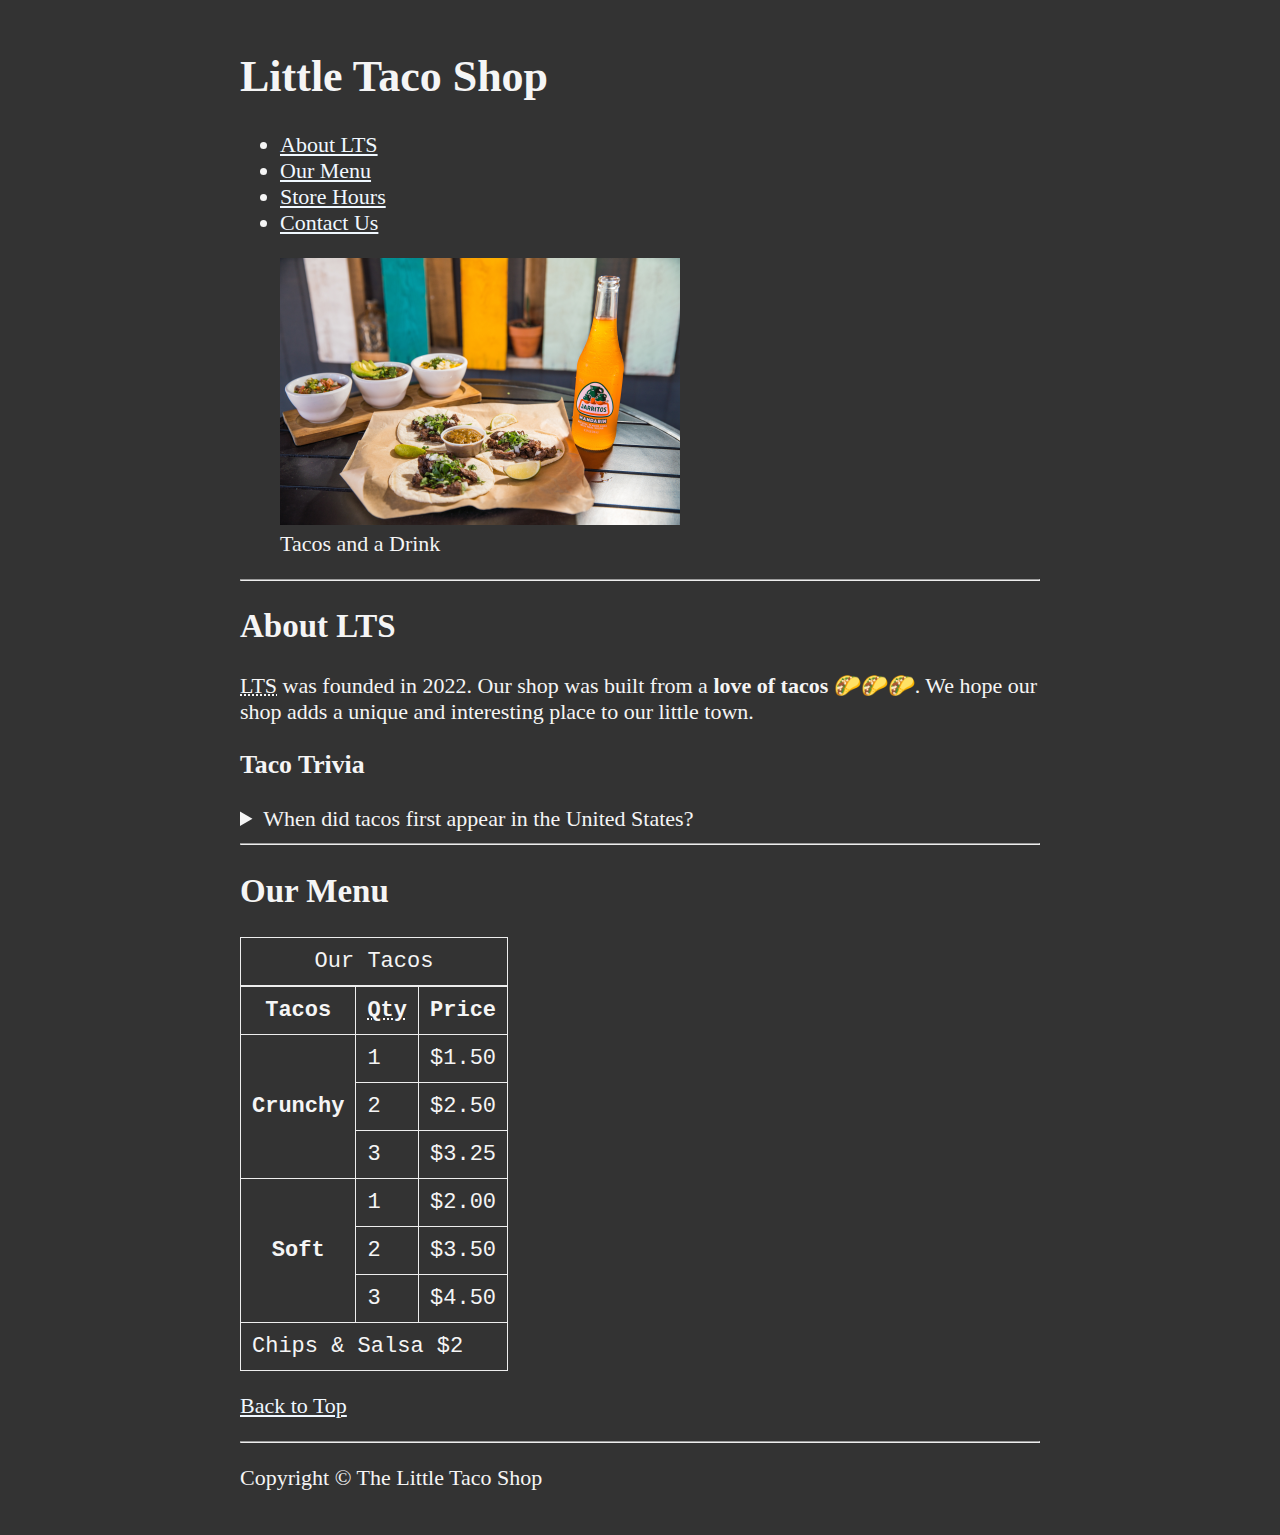
<file: FreeCodeCamp/HLTMLLittleTacoShop/index.html>
<!DOCTYPE html>
<html lang="en">

<head>
    <meta charset="UTF-8">
    <meta name="viewport" content="width=device-width, initial-scale=1.0">
    <meta name="author" content="Livan Torrees">
    <meta name="description" content="A Taco Shop Sample Project">
    <title>The Little Taco Shop</title>
    <link rel="icon" href="favicon.ico" type="image/x-icon">
    <link rel="stylesheet" href="css/style.css" type="text/css">
</head>

<body>
    <header>
        <h1>Little Taco Shop</h1>

        <nav>
            <ul>
                <li>
                    <a href="#about">About <abbr title="Little Taco Shop">LTS</abbr></a>
                </li>
                <li>
                    <a href="#menu">Our Menu</a>
                </li>
                <li>
                    <a href="hours.html">Store Hours</a>
                </li>
                <li>
                    <a href="contact.html">Contact Us</a>
                </li>
            </ul>
        </nav>

        <figure>
            <img src="img/tacos_and_drink_400x267.png" alt="Tacos and a Drink" title="We love tacos!" width="400" height="267">
            <figcaption>Tacos and a Drink</figcaption>
        </figure>
    </header>

    <hr>

    <main>
        <article id="about">
            <section>
                <h2>About LTS</h2>
                <p>
                    <abbr title="Little Taco Shop">LTS</abbr> was founded in <time datetime="2022">2022</time>. Our shop was built from a <strong>love of tacos</strong> 🌮🌮🌮. We hope our shop adds a unique and interesting place to our little town.
                </p>

                <h3>Taco Trivia</h3>
                
                <aside>
                    <details>
                        <summary>When did tacos first appear in the United States?</summary>
                        <p>
                            Jeffrey M. Pilcher, taco historian and professor of history at the Univeristy of Minnesota,
                            says the earliest mention of tacos in the United States are in a newspaper from <time datetime="1905">1905</time>.
                            (Source: <cite><a href="https://www.smithsonianmag.com/arts-culture/where-did-the-taco-come-from-81228162" target="_blank" rel="noopener">Smithsonian Magazine</a></cite>)
                        </p>
                    </details>
                </aside>
            </section>
        </article>

        <hr>

        <article id="menu">
            <section>
                <h2>Our Menu</h2>
                <table>
                    <caption>Our Tacos</caption>
                    <thead>
                        <tr>
                            <th>Tacos</th>
                            <th scope="col"><abbr title="Quantity">Qty</abbr></th>
                            <th scope="col">Price</th>
                        </tr>
                    </thead>
                    <tbody>
                        <tr>
                            <th scope="row" rowspan="3">Crunchy</th>
                            <td>1</td>
                            <td>$1.50</td>
                        </tr>
                        <tr>
                            <td>2</td>
                            <td>$2.50</td>
                        </tr>
                        <tr>
                            <td>3</td>
                            <td>$3.25</td>
                        </tr>
                        <tr>
                            <th scope="row" rowspan="3">Soft</th>
                            <td>1</td>
                            <td>$2.00</td>
                        </tr>
                        <tr>
                            <td>2</td>
                            <td>$3.50</td>
                        </tr>
                        <tr>
                            <td>3</td>
                            <td>$4.50</td>
                        </tr>
                    </tbody>
                    <tfoot>
                        <tr>
                            <td colspan="3">Chips & Salsa $2</td>
                        </tr>
                    </tfoot>
                </table>
            </section>
            <p>
                <a href="#">Back to Top</a>
            </p>
        </article>

        <hr>

        <footer>
            <p>Copyright &copy; The Little Taco Shop</p>
        </footer>
    </main>
</body>

</html>
</file>
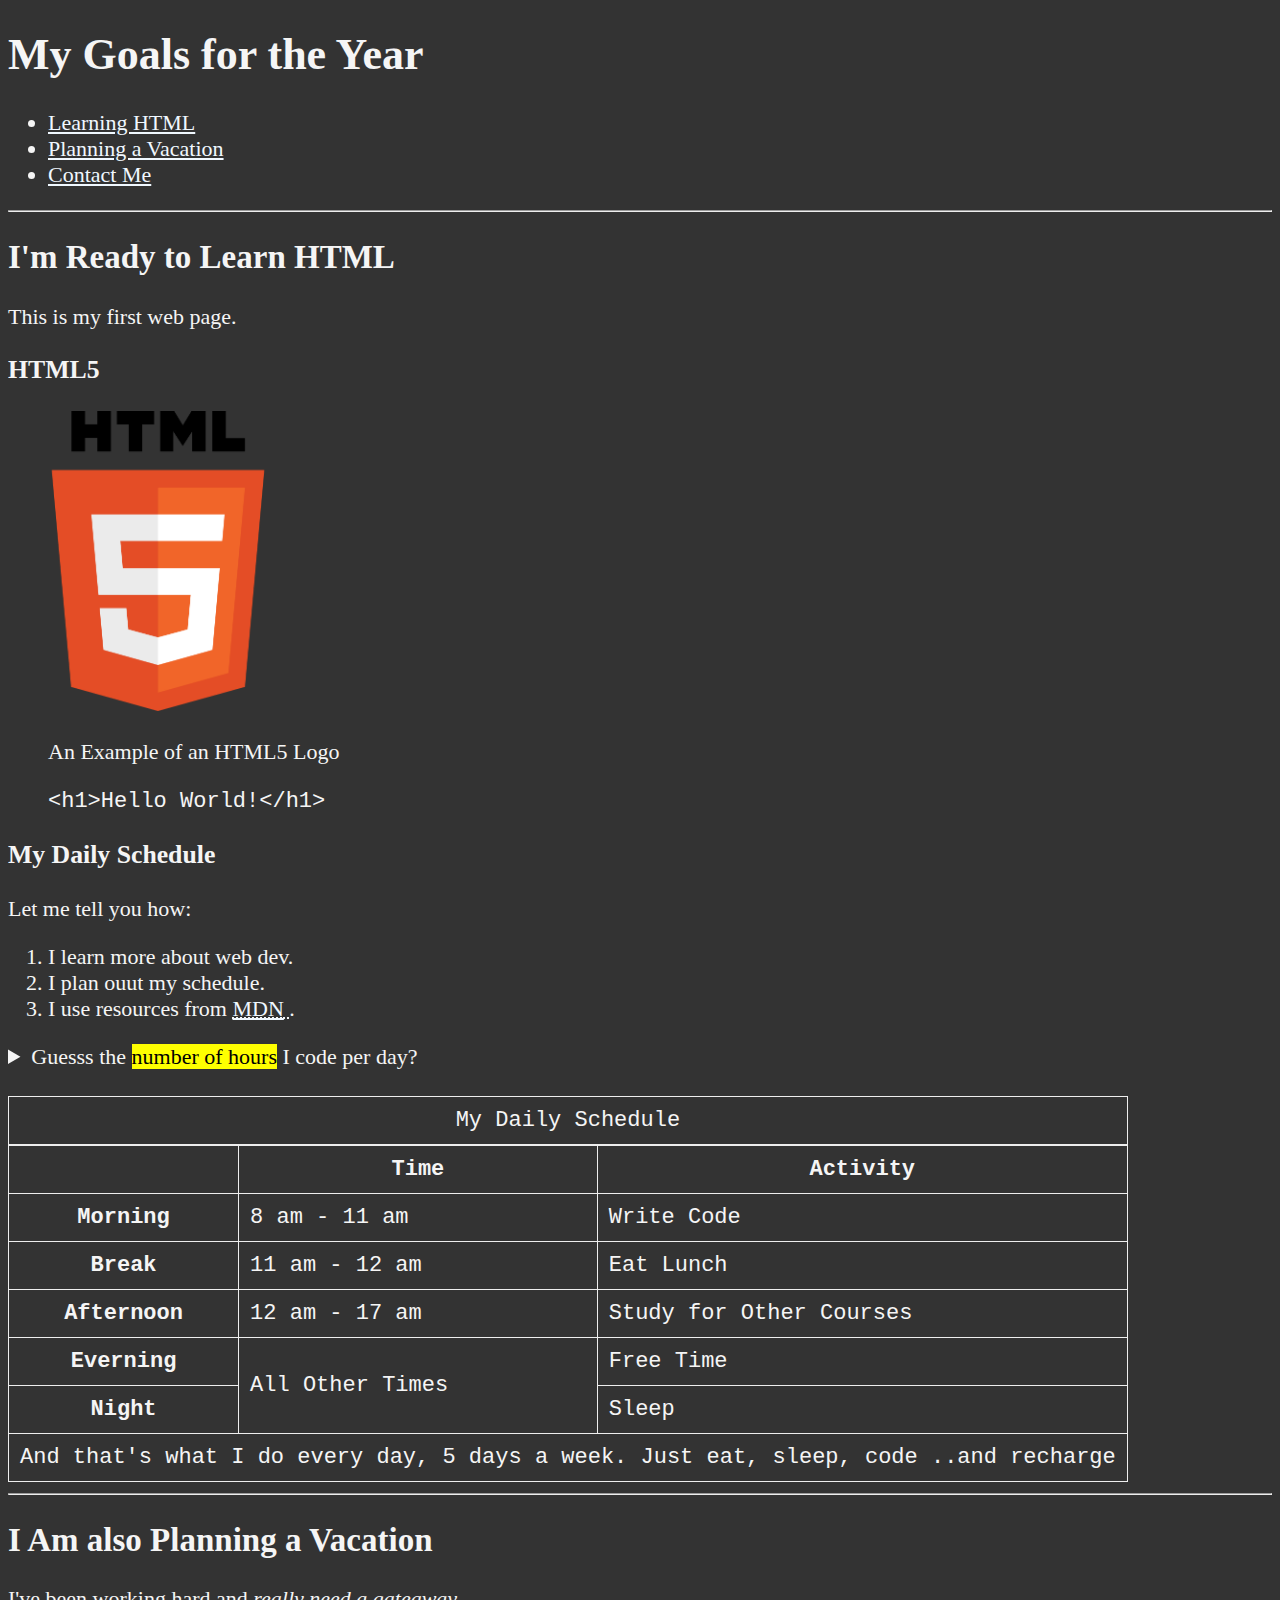
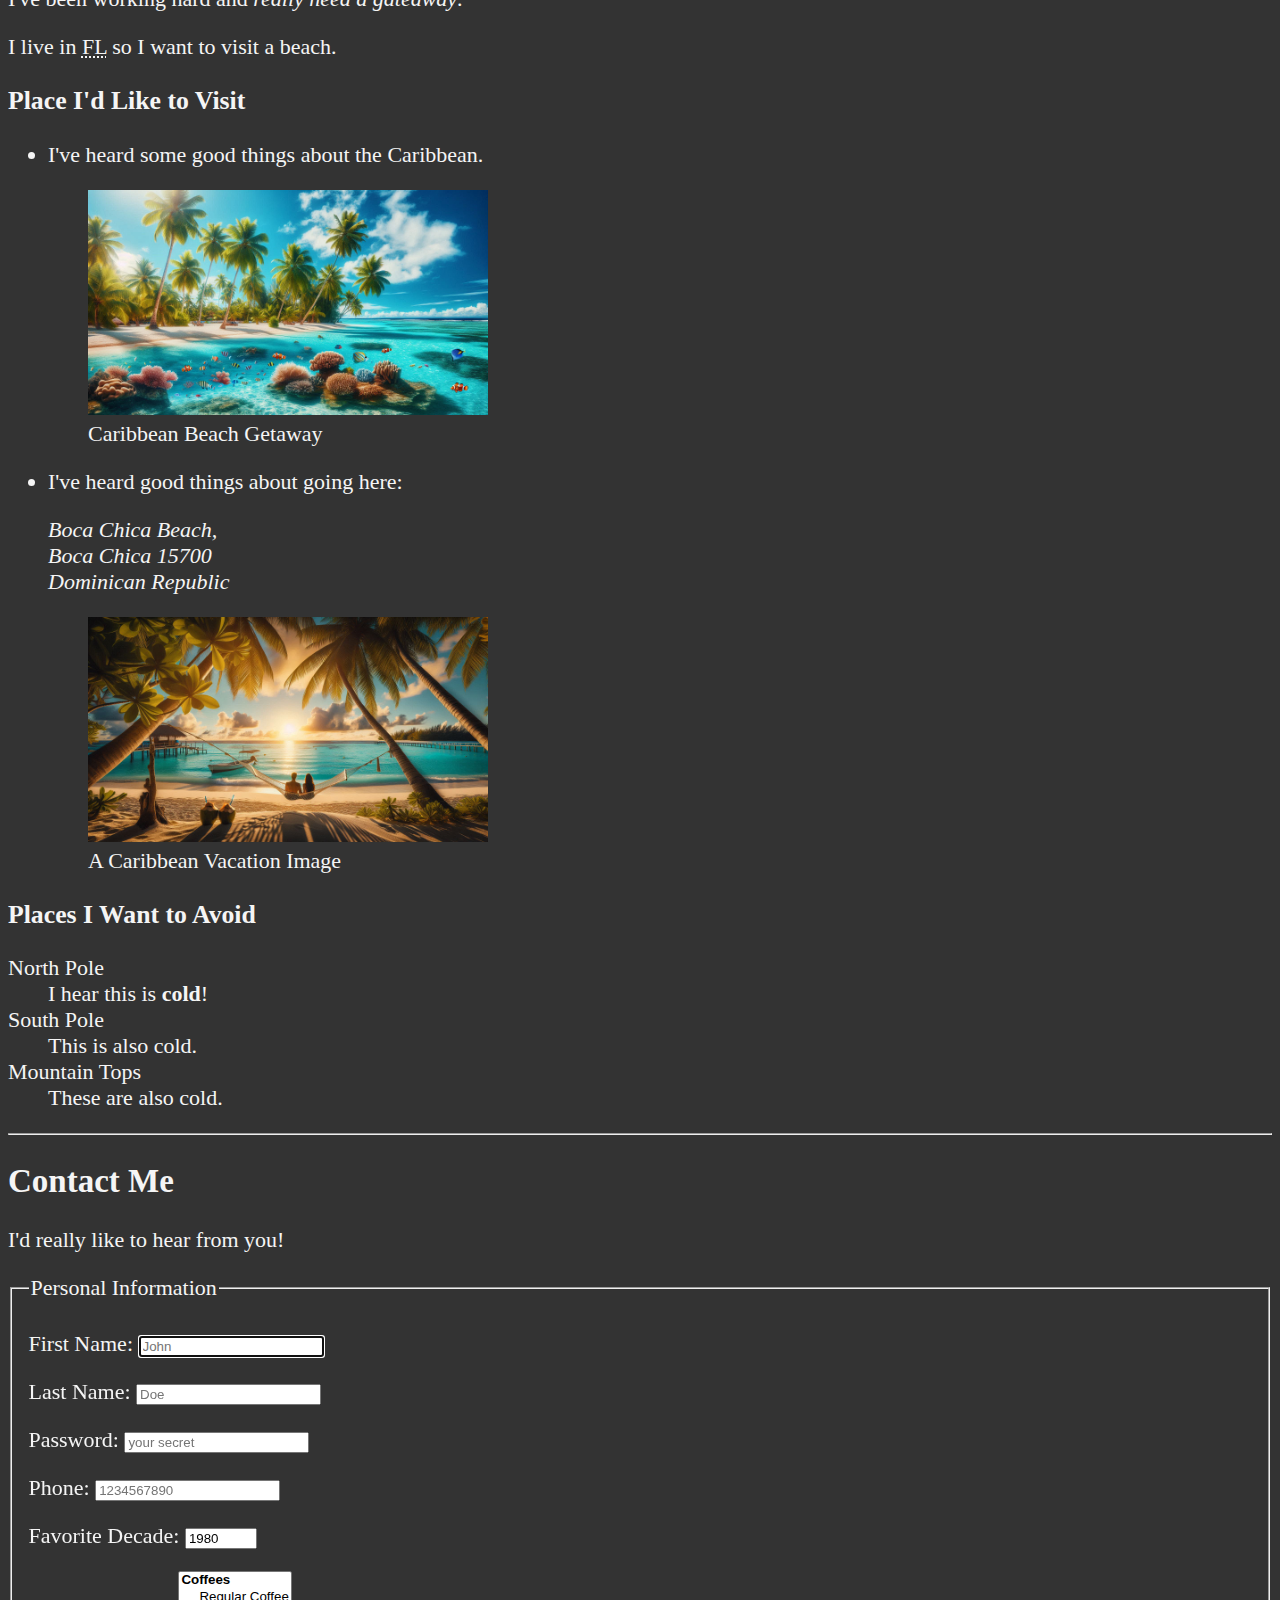
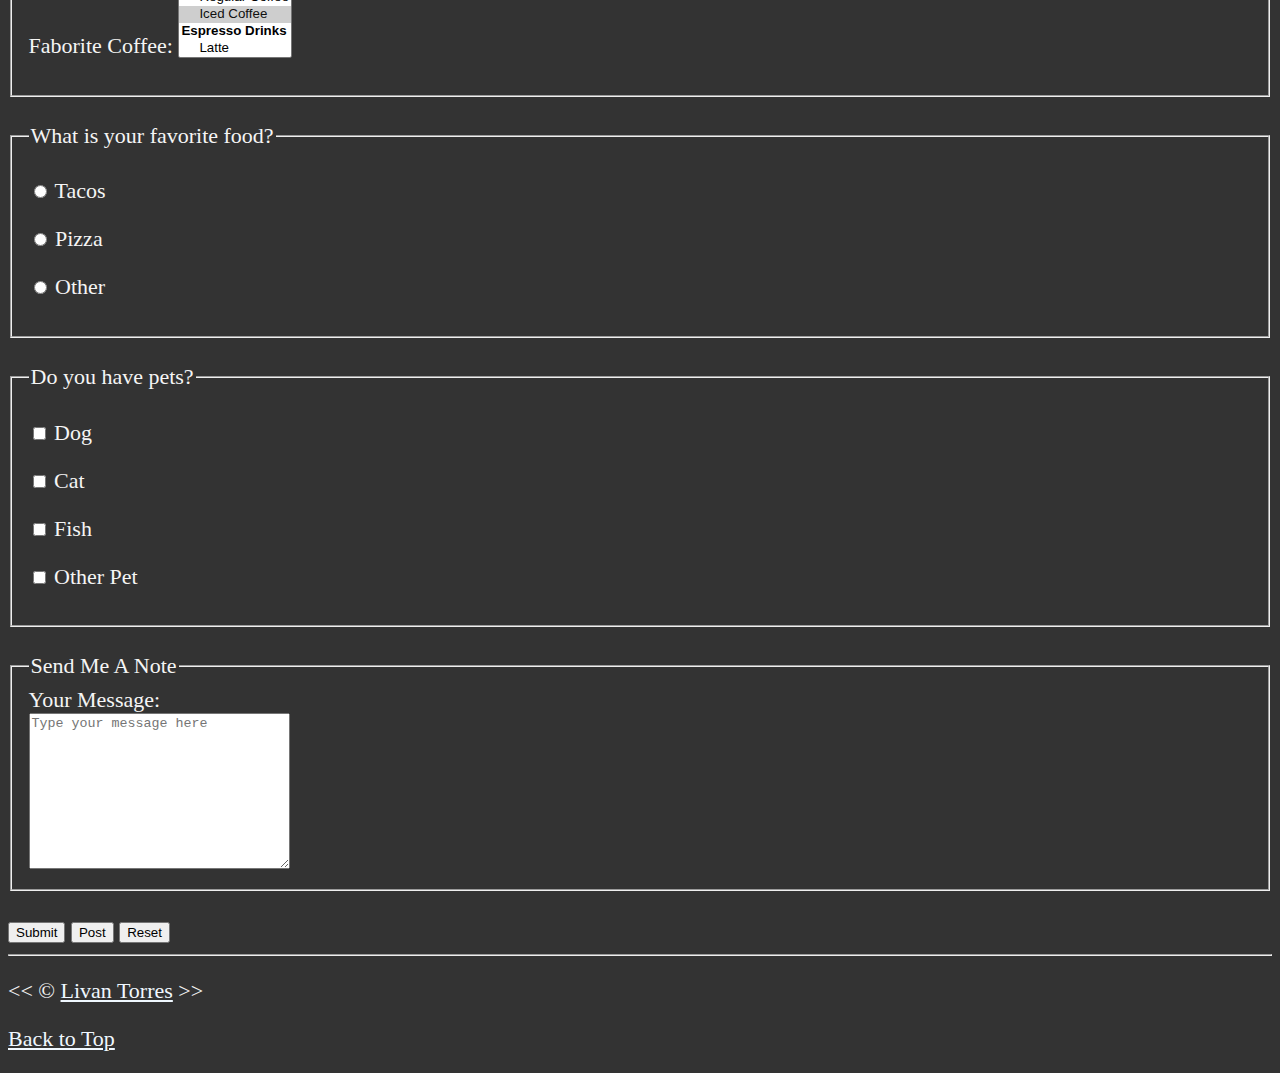
<file: FreeCodeCamp/HTML/index.html>
<!DOCTYPE html>
<html lang="en">

<head>
    <meta charset="utf-8">
    <meta name="author" content="Livan Torres">
    <meta name="description" content="This page contains all the things I am learning how to crate as I learn HTML.">
    <title>My First HTML Oriented Page</title>
    <link rel="icon" href="html5.png" type="image/x-icon">
    <link rel="stylesheet" href="main.css" type="text/css">
    <meta name="viewport" content="width=device-width, initial-scale=1.0">
</head>

<body>
    <header>
        <h1>My Goals for the Year</h1>

        <nav aria-label="primary-navigation">
            <ul>
                <li>
                    <a href="#html">Learning HTML</a>
                </li>
                <li>
                    <a href="#vacation">Planning a Vacation</a>
                </li>
                <li>
                    <a href="#contact">Contact Me</a>
                </li>
            </ul>
        </nav>
    </header>

    <hr>

    <main>
        <article id="html">
            <h2>I'm Ready to Learn HTML</h2>
            <p>This is my first web page.</p>
            <section>
                <h3>HTML5</h3>
                <img src="img/html_logo.png" alt="HTML 5 Logo" title="I am learning HTML5" width="300" height="300">
                <figure>
                    <figcaption>
                        An Example of an HTML5 Logo
                    </figcaption>
                    <p>
                        <code>&lt;h1&gt;Hello World!&lt;/h1&gt;</code>
                    </p>
                </figure>
            </section>

            <section>
                <h3>My Daily Schedule</h3>
                <p>Let me tell you how:</p>
                <ol>
                    <li>I learn more about web dev.</li>
                    <li>I plan ouut my schedule.</li>
                    <li>I use resources from <abbr title="Mozilla Developer Network">
                            <a href="https://developer.mozilla.org/">MDN</a>
                        </abbr>.</li>
                </ol>
                <aside>
                    <details>
                        <summary>Guesss the <mark>number of hours</mark> I code per day?</summary>
                        <p>I start at <time datetime="08:00"></time>8 am and I write code for <time datetime="PT3H">3
                                hours</time> every morning.</p>
                    </details>
                </aside>
                <br>
                <table>
                    <caption>My Daily Schedule</caption>
                    <thead>
                        <tr>
                            <th>&nbsp;</th>
                            <th scope="col">Time</th>
                            <th scope="col">Activity</th>
                        </tr>
                    </thead>
                    <tbody>
                        <tr>
                            <th scope="row">Morning</th>
                            <td>
                                <time datetime="08:00">8 am</time> - <time datetime="11:00">11 am</time>
                            </td>
                            <td>
                                Write Code
                            </td>
                        </tr>
                        <tr>
                            <th scope="row">Break</th>
                            <td>
                                <time datetime="11:00">11 am</time> - <time datetime="12:00">12 am</time>
                            </td>
                            <td>
                                Eat Lunch
                            </td>
                        </tr>
                        <tr>
                            <th scope="row">Afternoon</th>
                            <td>
                                <time datetime="12:00">12 am</time> - <time datetime="17:00">17 am</time>
                            </td>
                            <td>
                                Study for Other Courses
                            </td>
                        </tr>
                        <tr>
                            <th scope="row">Everning</th>
                            <td rowspan="2">All Other Times</td>
                            <td>Free Time</td>
                        </tr>
                        <tr>
                            <th scope="row">Night</th>
                            <td>Sleep</td>
                        </tr>
                    </tbody>
                    <tfoot>
                        <tr>
                            <td colspan="3">And that's what I do every day, 5 days a week. Just eat, sleep, code ..and
                                recharge</td>
                        </tr>
                    </tfoot>
                </table>
            </section>
        </article>

        <hr>

        <article id="vacation">
            <h2>I Am also Planning a Vacation</h2>
            <p>I've been working hard and <em>really need a gateaway</em>.</p>
            <p>I live in <abbr title="Florida">FL</abbr> so I want to visit a beach.</p>

            <section>
                <h3>Place I'd Like to Visit</h3>
                <ul>
                    <li>
                        <p>I've heard some good things about the Caribbean.</p>
                        <figure>
                            <img src="img/caribbean.jpeg" alt="Carribean Beach"
                                title="I want to visit a Caribbean beach." width="400" height="225" loading="lazy">
                            <figcaption>
                                Caribbean Beach Getaway
                            </figcaption>
                        </figure>
                    </li>
                    <li>
                        <p>I've heard good things about going here:</p>
                        <address>
                            Boca Chica Beach,<br>
                            Boca Chica 15700<br>
                            Dominican Republic<br>
                        </address>
                        <figure>
                            <img src="img/vacation.jpeg" alt="Boca China Vacation"
                                title="Everyone in Dominican Republic has been to Boca Chica!" width="400" height="225"
                                loading="lazy">
                            <figcaption>
                                A Caribbean Vacation Image
                            </figcaption>
                        </figure>
                    </li>
                </ul>
            </section>
            <!-- TODO: Add more places -->
            <section>
                <h3>Places I Want to Avoid</h3>
                <dL>
                    <dt>North Pole</dt>
                    <dd>I hear this is <strong>cold</strong>!</dd>

                    <dt>South Pole</dt>
                    <dd>This is also cold.</dd>

                    <dt>Mountain Tops</dt>
                    <dd>These are also cold.</dd>
                </dL>
            </section>
        </article>

        <hr>

        <article id="contact">
            <h2>Contact Me</h2>
            <p>I'd really like to hear from you!</p>
            <form action="https://httpbin.org/get" method="get">
                <fieldset>
                    <legend>Personal Information</legend>
                    <p>
                        <label for="firstName">First Name:</label>
                        <input type="text" name="firstName" id="firstName" placeholder="John" autocomplete="on" required
                            autofocus>
                    </p>
                    <p>
                        <label for="lastName">Last Name:</label>
                        <input type="text" name="lastName" id="lastName" placeholder="Doe" autocomplete="on" required>
                    </p>
                    <p>
                        <label for="password">Password:</label>
                        <input type="password" name="password" id="password" placeholder="your secret" autocomplete="on"
                            required>
                    </p>
                    <p>
                        <label for="phone">Phone:</label>
                        <input type="tel" name="phone" id="phone" placeholder="1234567890"
                            pattern="[0-9]{3}[0-9]{3}[0-9]{4}" autocomplete="on" required>
                    </p>
                    <p>
                        <label for="decade">Favorite Decade:</label>
                        <input type="number" name="decade" id="decade" min="1950" max="2020" step="10" value="1980"
                            autocomplete="on">
                    </p>
                    <p>
                        <label for="coffee">Faborite Coffee:</label>
                        <select name="coffee" id="coffee" multiple size="5">
                            <optgroup label="Coffees">
                                <option value="regular coffee">Regular Coffee</option>
                                <option value="iced coffee" selected>Iced Coffee</option>
                            </optgroup>
                            <optgroup label="Espresso Drinks">
                                <option value="latte">Latte</option>
                                <option value="cappuccino">Cappuccino</option>
                                <option value="cortado">Cortado</option>
                                <option value="americano">Americano</option>
                            </optgroup>
                            <option value="other">Other</option>
                        </select>
                    </p>
                    <!-- <p>
                    <label for="coffee">Favorite Coffee:</label>
                    <input type="text" name="coffee" id="coffee" list="coffee-list">
                    <datalist id="coffee-list">
                        <option value="coffee">
                        <option value="latte">
                        <option value="espresso">
                        <option value="cortado">
                        <option value="americano">
                        <option value="other">
                    </datalist>
                </p> -->
                </fieldset>
                <br>
                <fieldset>
                    <legend>What is your favorite food?</legend>
                    <p>
                        <input type="radio" name="food" id="tacos" value="tacos">
                        <label for="tacos">Tacos</label>
                    </p>
                    <p>
                        <input type="radio" name="food" id="pizza" value="pizza">
                        <label for="pizza">Pizza</label>
                    </p>
                    <p>
                        <input type="radio" name="food" id="other" value="other">
                        <label for="other">Other</label>
                    </p>
                </fieldset>
                <br>
                <fieldset>
                    <legend>Do you have pets?</legend>
                    <p>
                        <input type="checkbox" name="pets" id="dog" value="dog">
                        <label for="dog">Dog</label>
                    </p>
                    <p>
                        <input type="checkbox" name="pets" id="cat" value="cat">
                        <label for="cat">Cat</label>
                    </p>
                    <p>
                        <input type="checkbox" name="pets" id="fish" value="fish">
                        <label for="fish">Fish</label>
                    </p>
                    <p>
                        <input type="checkbox" name="pets" id="otherPet" value="otherPet">
                        <label for="otherPet">Other Pet</label>
                    </p>
                </fieldset>
                <br>
                <fieldset>
                    <legend>Send Me A Note</legend>
                    <label for="message">Your Message:</label>
                    <br>
                    <textarea name="message" id="message" cols="30" rows="10"
                        placeholder="Type your message here"></textarea>
                </fieldset>
                <br>
                <button type="submit">Submit</button>
                <button type="submit" formaction="https://httpbin.org/post" formmethod="post">Post</button>
                <button type="reset">Reset</button>
            </form>
        </article>
    </main>

    <hr>

    <footer>
        <p>
            &lt;&lt; &copy; <a href="about.html">Livan Torres</a> &gt;&gt;</p>
        <p>
            <a href="#">Back to Top</a>
        </p>
    </footer>
</body>

</html>
</file>
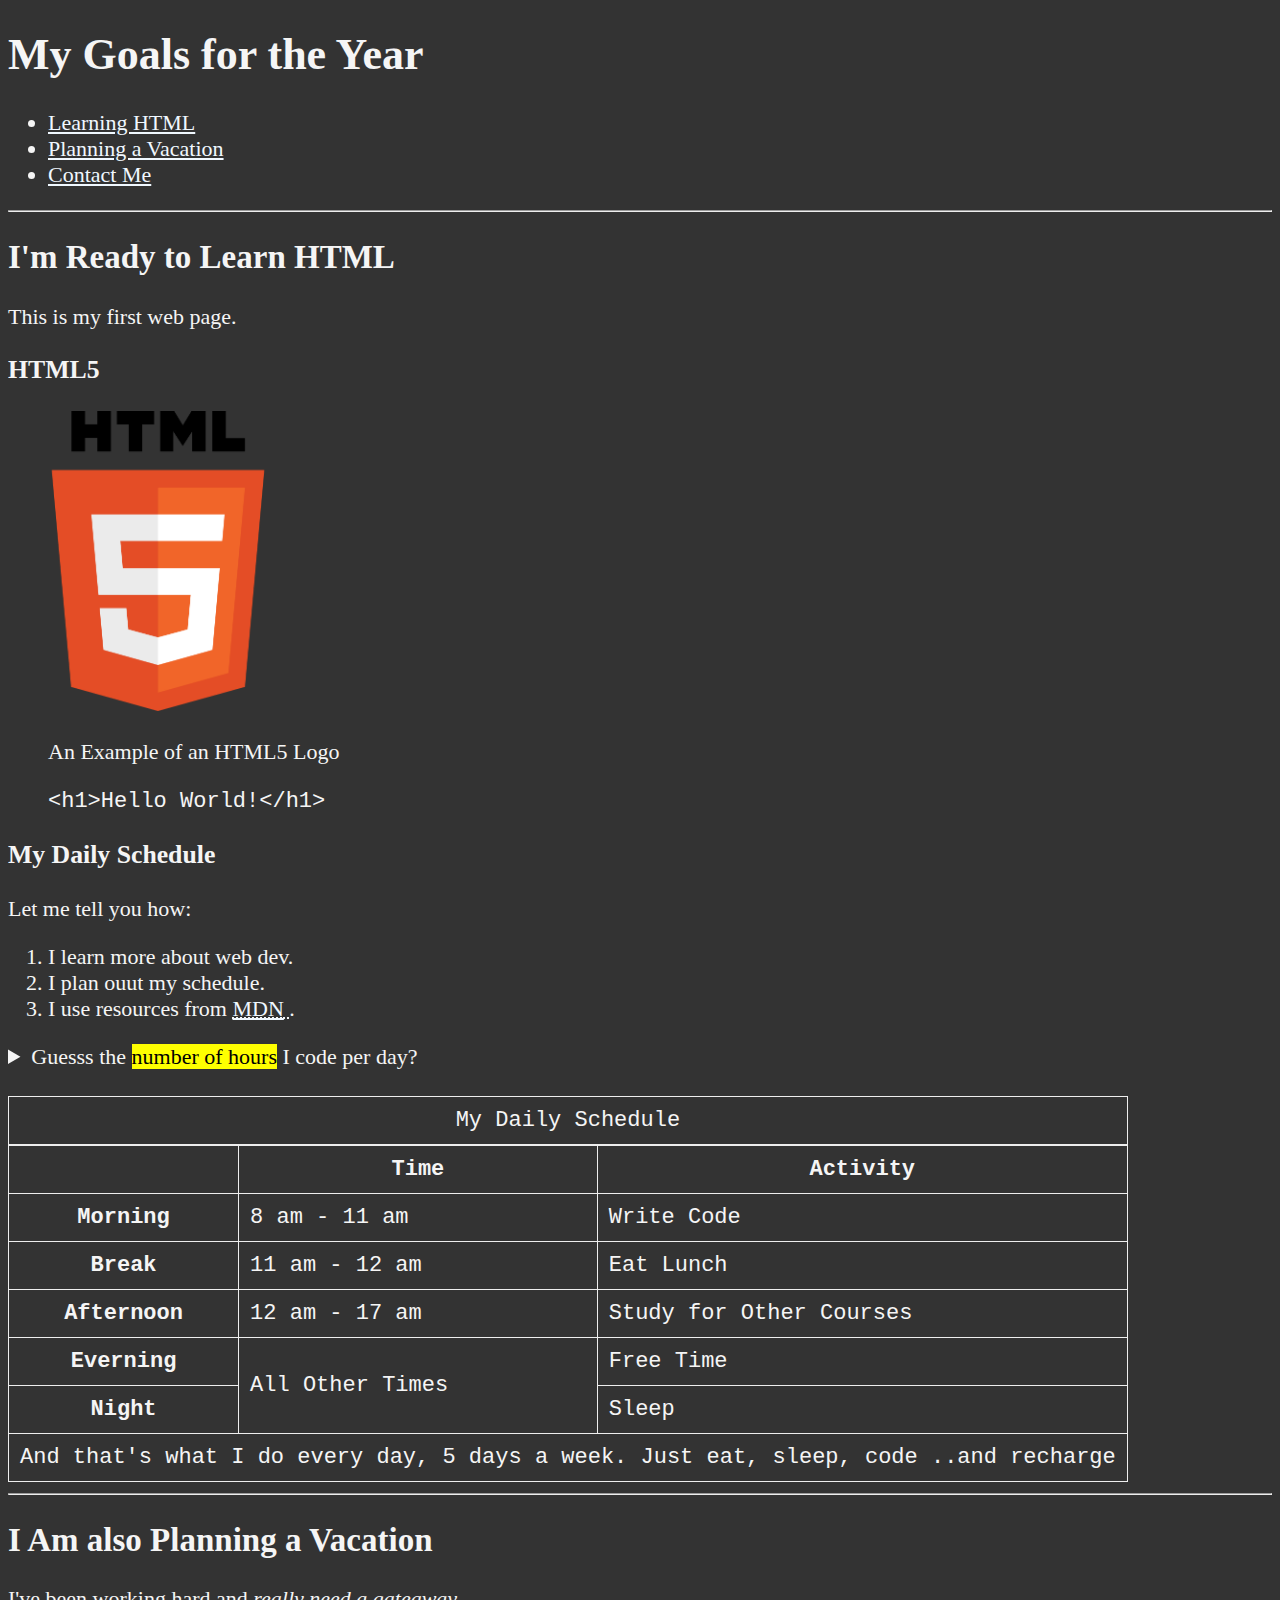
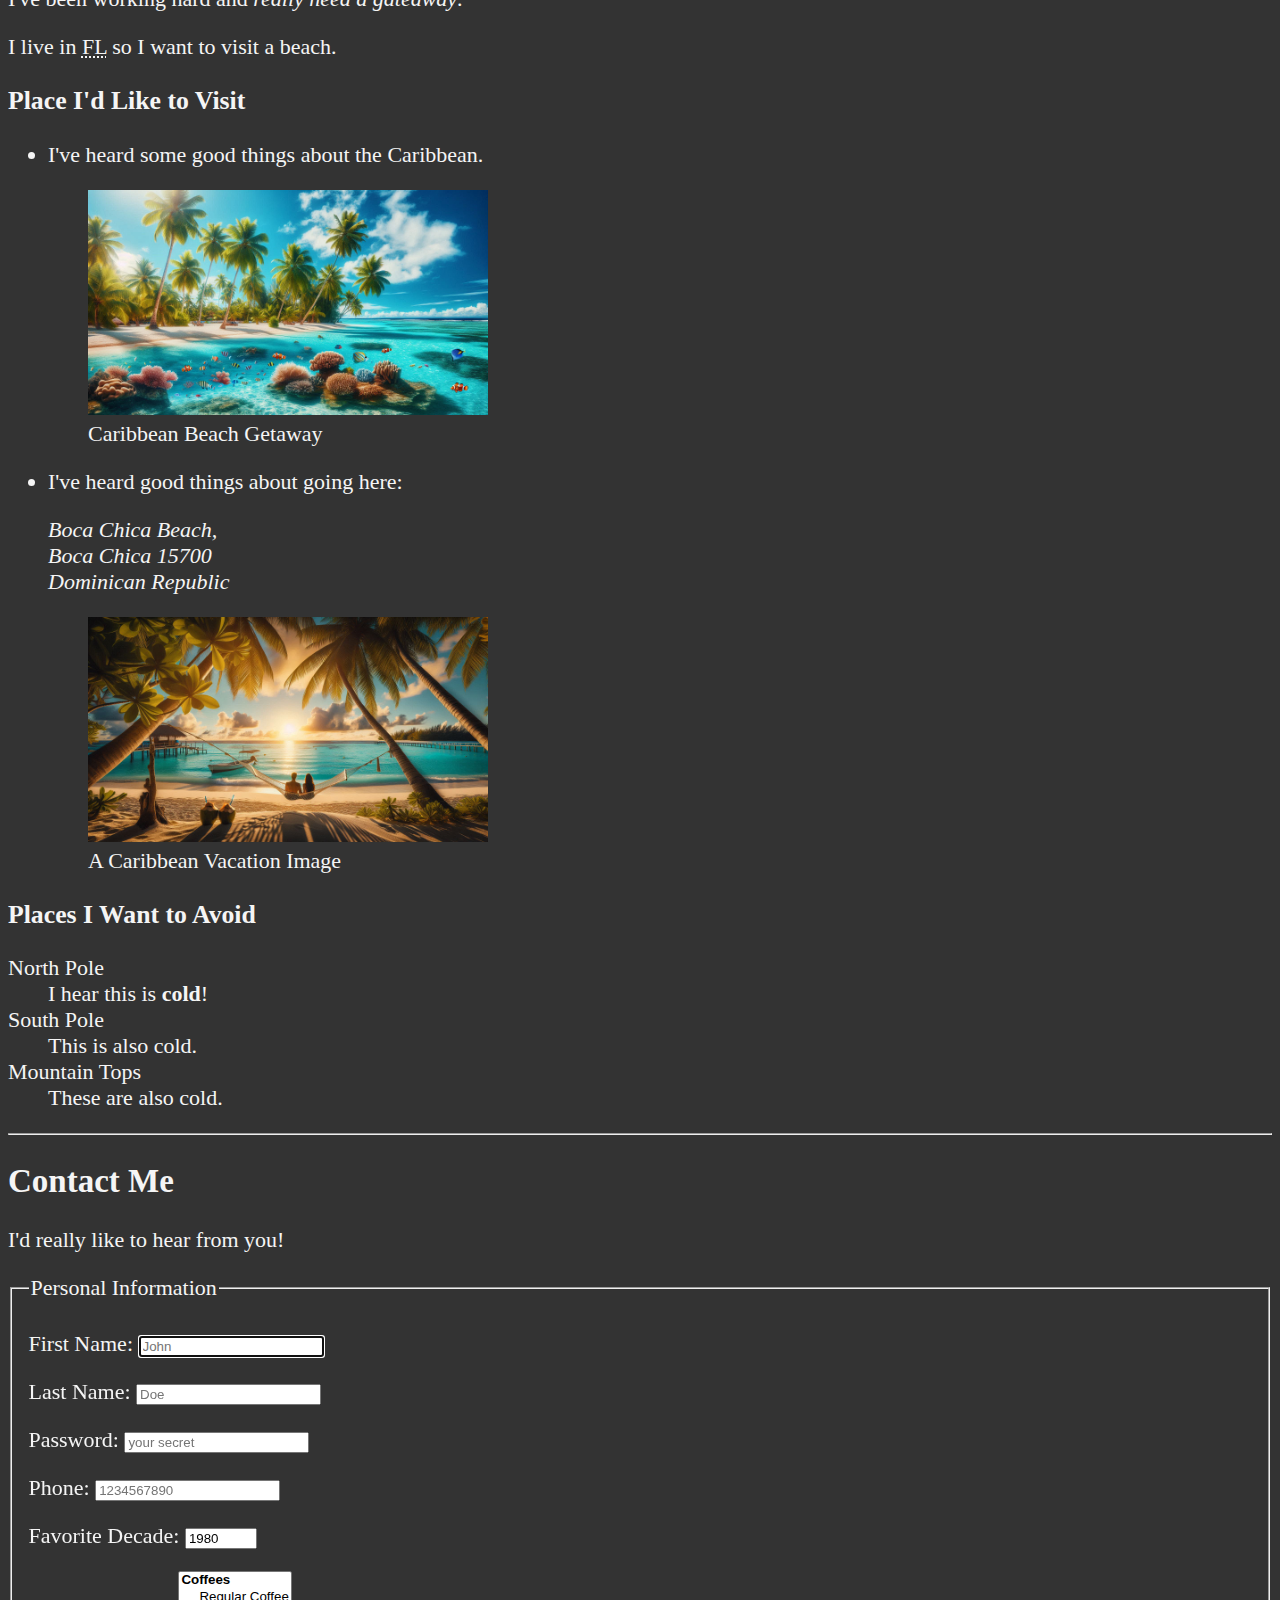
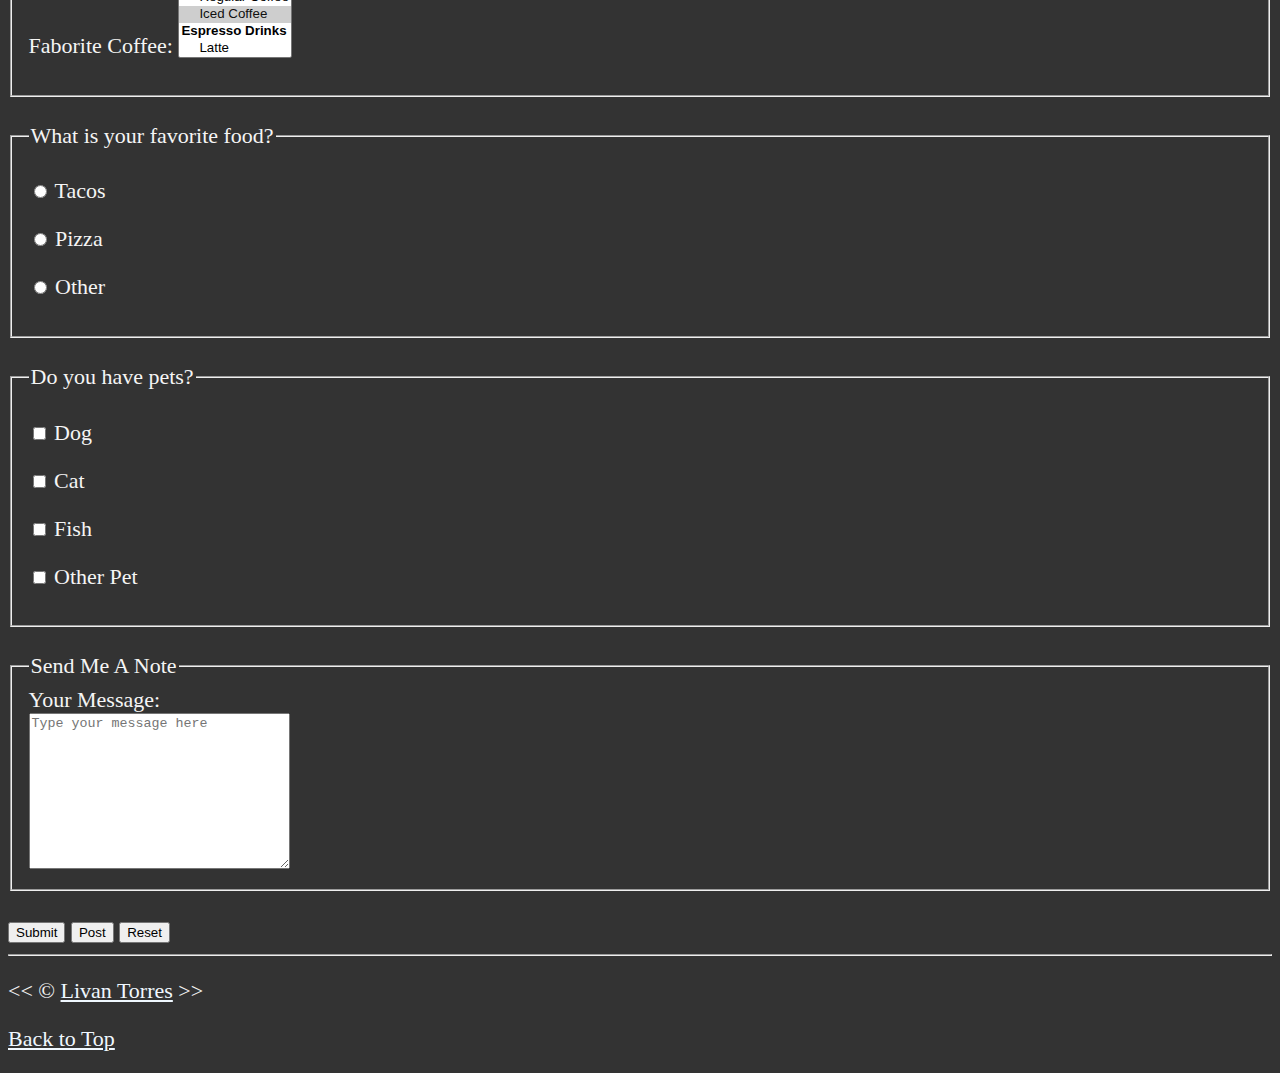
<file: FreeCodeCamp/HTMLCourse/index.html>
<!DOCTYPE html>
<html lang="en">

<head>
    <meta charset="utf-8">
    <meta name="viewport" content="width=device-width, initial-scale=1.0">
    <meta name="author" content="Livan Torres">
    <meta name="description" content="This page contains all the things I am learning how to crate as I learn HTML.">
    <title>My First HTML Oriented Page</title>
    <link rel="icon" href="html5.png" type="image/x-icon">
    <link rel="stylesheet" href="main.css" type="text/css">
</head>

<body>
    <header>
        <h1>My Goals for the Year</h1>

        <nav aria-label="primary-navigation">
            <ul>
                <li>
                    <a href="#html">Learning HTML</a>
                </li>
                <li>
                    <a href="#vacation">Planning a Vacation</a>
                </li>
                <li>
                    <a href="#contact">Contact Me</a>
                </li>
            </ul>
        </nav>
    </header>

    <hr>

    <main>
        <article id="html">
            <h2>I'm Ready to Learn HTML</h2>
            <p>This is my first web page.</p>
            <section>
                <h3>HTML5</h3>
                <img src="img/html_logo.png" alt="HTML 5 Logo" title="I am learning HTML5" width="300" height="300">
                <figure>
                    <figcaption>
                        An Example of an HTML5 Logo
                    </figcaption>
                    <p>
                        <code>&lt;h1&gt;Hello World!&lt;/h1&gt;</code>
                    </p>
                </figure>
            </section>

            <section>
                <h3>My Daily Schedule</h3>
                <p>Let me tell you how:</p>
                <ol>
                    <li>I learn more about web dev.</li>
                    <li>I plan ouut my schedule.</li>
                    <li>I use resources from <abbr title="Mozilla Developer Network">
                            <a href="https://developer.mozilla.org/">MDN</a>
                        </abbr>.</li>
                </ol>
                <aside>
                    <details>
                        <summary>Guesss the <mark>number of hours</mark> I code per day?</summary>
                        <p>I start at <time datetime="08:00"></time>8 am and I write code for <time datetime="PT3H">3
                                hours</time> every morning.</p>
                    </details>
                </aside>
                <br>
                <table>
                    <caption>My Daily Schedule</caption>
                    <thead>
                        <tr>
                            <th>&nbsp;</th>
                            <th scope="col">Time</th>
                            <th scope="col">Activity</th>
                        </tr>
                    </thead>
                    <tbody>
                        <tr>
                            <th scope="row">Morning</th>
                            <td>
                                <time datetime="08:00">8 am</time> - <time datetime="11:00">11 am</time>
                            </td>
                            <td>
                                Write Code
                            </td>
                        </tr>
                        <tr>
                            <th scope="row">Break</th>
                            <td>
                                <time datetime="11:00">11 am</time> - <time datetime="12:00">12 am</time>
                            </td>
                            <td>
                                Eat Lunch
                            </td>
                        </tr>
                        <tr>
                            <th scope="row">Afternoon</th>
                            <td>
                                <time datetime="12:00">12 am</time> - <time datetime="17:00">17 am</time>
                            </td>
                            <td>
                                Study for Other Courses
                            </td>
                        </tr>
                        <tr>
                            <th scope="row">Everning</th>
                            <td rowspan="2">All Other Times</td>
                            <td>Free Time</td>
                        </tr>
                        <tr>
                            <th scope="row">Night</th>
                            <td>Sleep</td>
                        </tr>
                    </tbody>
                    <tfoot>
                        <tr>
                            <td colspan="3">And that's what I do every day, 5 days a week. Just eat, sleep, code ..and
                                recharge</td>
                        </tr>
                    </tfoot>
                </table>
            </section>
        </article>

        <hr>

        <article id="vacation">
            <h2>I Am also Planning a Vacation</h2>
            <p>I've been working hard and <em>really need a gateaway</em>.</p>
            <p>I live in <abbr title="Florida">FL</abbr> so I want to visit a beach.</p>

            <section>
                <h3>Place I'd Like to Visit</h3>
                <ul>
                    <li>
                        <p>I've heard some good things about the Caribbean.</p>
                        <figure>
                            <img src="img/caribbean.jpeg" alt="Carribean Beach"
                                title="I want to visit a Caribbean beach." width="400" height="225" loading="lazy">
                            <figcaption>
                                Caribbean Beach Getaway
                            </figcaption>
                        </figure>
                    </li>
                    <li>
                        <p>I've heard good things about going here:</p>
                        <address>
                            Boca Chica Beach,<br>
                            Boca Chica 15700<br>
                            Dominican Republic<br>
                        </address>
                        <figure>
                            <img src="img/vacation.jpeg" alt="Boca China Vacation"
                                title="Everyone in Dominican Republic has been to Boca Chica!" width="400" height="225"
                                loading="lazy">
                            <figcaption>
                                A Caribbean Vacation Image
                            </figcaption>
                        </figure>
                    </li>
                </ul>
            </section>
            <!-- TODO: Add more places -->
            <section>
                <h3>Places I Want to Avoid</h3>
                <dL>
                    <dt>North Pole</dt>
                    <dd>I hear this is <strong>cold</strong>!</dd>

                    <dt>South Pole</dt>
                    <dd>This is also cold.</dd>

                    <dt>Mountain Tops</dt>
                    <dd>These are also cold.</dd>
                </dL>
            </section>
        </article>

        <hr>

        <article id="contact">
            <h2>Contact Me</h2>
            <p>I'd really like to hear from you!</p>
            <form action="https://httpbin.org/get" method="get">
                <fieldset>
                    <legend>Personal Information</legend>
                    <p>
                        <label for="firstName">First Name:</label>
                        <input type="text" name="firstName" id="firstName" placeholder="John" autocomplete="on" required
                            autofocus>
                    </p>
                    <p>
                        <label for="lastName">Last Name:</label>
                        <input type="text" name="lastName" id="lastName" placeholder="Doe" autocomplete="on" required>
                    </p>
                    <p>
                        <label for="password">Password:</label>
                        <input type="password" name="password" id="password" placeholder="your secret" autocomplete="on"
                            required>
                    </p>
                    <p>
                        <label for="phone">Phone:</label>
                        <input type="tel" name="phone" id="phone" placeholder="1234567890"
                            pattern="[0-9]{3}[0-9]{3}[0-9]{4}" autocomplete="on" required>
                    </p>
                    <p>
                        <label for="decade">Favorite Decade:</label>
                        <input type="number" name="decade" id="decade" min="1950" max="2020" step="10" value="1980"
                            autocomplete="on">
                    </p>
                    <p>
                        <label for="coffee">Faborite Coffee:</label>
                        <select name="coffee" id="coffee" multiple size="5">
                            <optgroup label="Coffees">
                                <option value="regular coffee">Regular Coffee</option>
                                <option value="iced coffee" selected>Iced Coffee</option>
                            </optgroup>
                            <optgroup label="Espresso Drinks">
                                <option value="latte">Latte</option>
                                <option value="cappuccino">Cappuccino</option>
                                <option value="cortado">Cortado</option>
                                <option value="americano">Americano</option>
                            </optgroup>
                            <option value="other">Other</option>
                        </select>
                    </p>
                    <!-- <p>
                    <label for="coffee">Favorite Coffee:</label>
                    <input type="text" name="coffee" id="coffee" list="coffee-list">
                    <datalist id="coffee-list">
                        <option value="coffee">
                        <option value="latte">
                        <option value="espresso">
                        <option value="cortado">
                        <option value="americano">
                        <option value="other">
                    </datalist>
                </p> -->
                </fieldset>
                <br>
                <fieldset>
                    <legend>What is your favorite food?</legend>
                    <p>
                        <input type="radio" name="food" id="tacos" value="tacos">
                        <label for="tacos">Tacos</label>
                    </p>
                    <p>
                        <input type="radio" name="food" id="pizza" value="pizza">
                        <label for="pizza">Pizza</label>
                    </p>
                    <p>
                        <input type="radio" name="food" id="other" value="other">
                        <label for="other">Other</label>
                    </p>
                </fieldset>
                <br>
                <fieldset>
                    <legend>Do you have pets?</legend>
                    <p>
                        <input type="checkbox" name="pets" id="dog" value="dog">
                        <label for="dog">Dog</label>
                    </p>
                    <p>
                        <input type="checkbox" name="pets" id="cat" value="cat">
                        <label for="cat">Cat</label>
                    </p>
                    <p>
                        <input type="checkbox" name="pets" id="fish" value="fish">
                        <label for="fish">Fish</label>
                    </p>
                    <p>
                        <input type="checkbox" name="pets" id="otherPet" value="otherPet">
                        <label for="otherPet">Other Pet</label>
                    </p>
                </fieldset>
                <br>
                <fieldset>
                    <legend>Send Me A Note</legend>
                    <label for="message">Your Message:</label>
                    <br>
                    <textarea name="message" id="message" cols="30" rows="10"
                        placeholder="Type your message here"></textarea>
                </fieldset>
                <br>
                <button type="submit">Submit</button>
                <button type="submit" formaction="https://httpbin.org/post" formmethod="post">Post</button>
                <button type="reset">Reset</button>
            </form>
        </article>
    </main>

    <hr>

    <footer>
        <p>
            &lt;&lt; &copy; <a href="about.html">Livan Torres</a> &gt;&gt;</p>
        <p>
            <a href="#">Back to Top</a>
        </p>
    </footer>
</body>

</html>
</file>
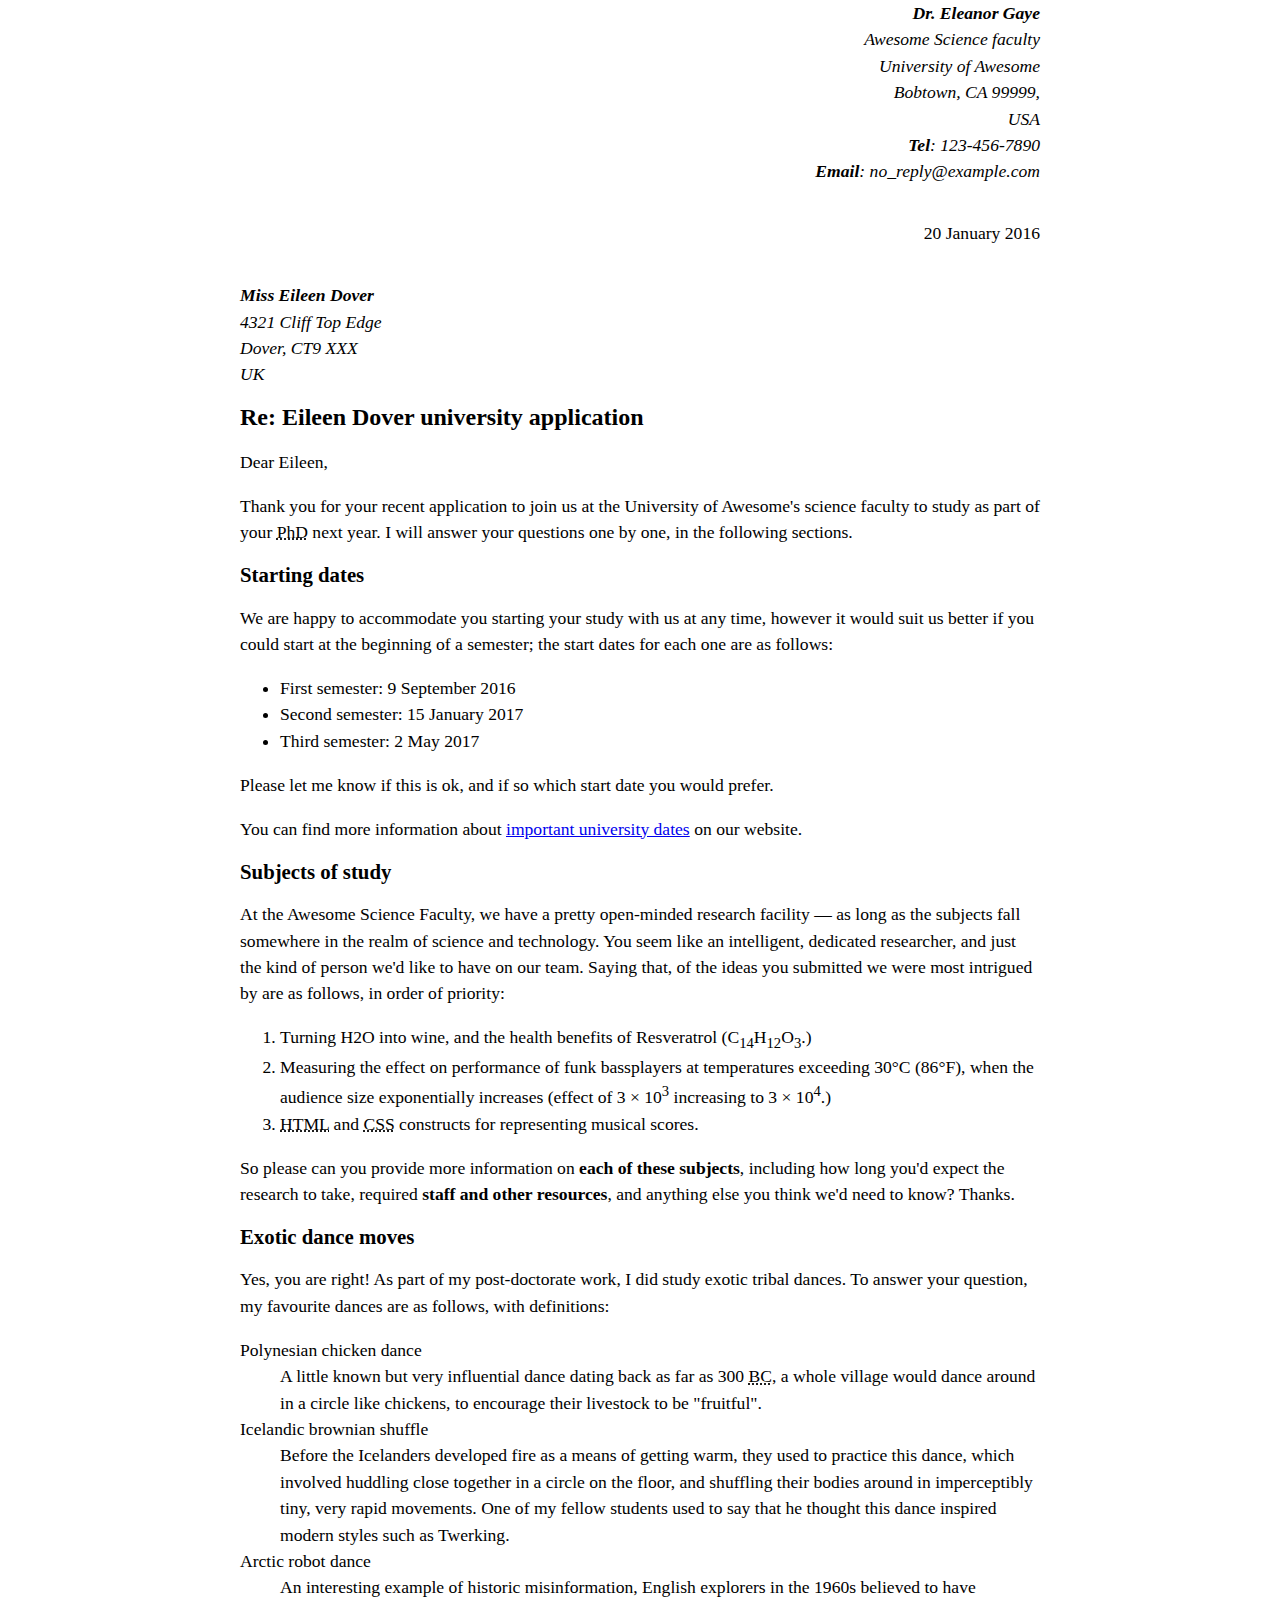
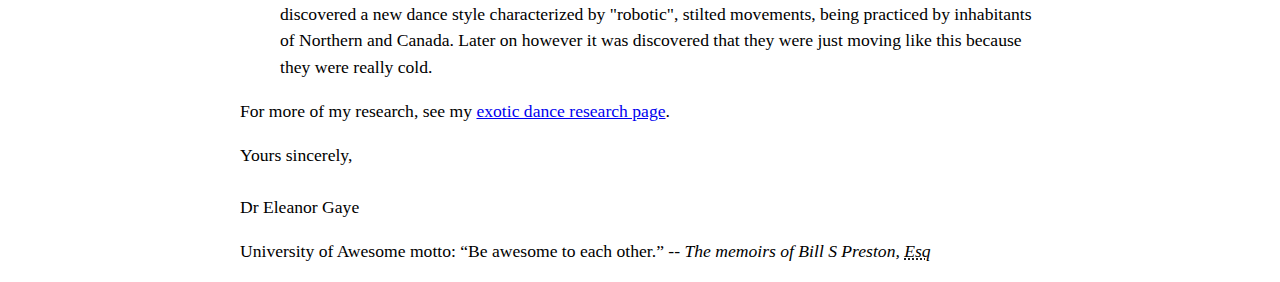
<file: MozillaDeveloperNetwork/HTML/MarkingUpALetter/index.html>
<!DOCTYPE html>

<html lang="en-US">

<head>
    <meta charset="UTF-8">
    <meta name="viewport" content="width=device-width, initial-scale=1.0">
    
    <link rel="stylesheet" href="style.css">

    <title>Awesome Science Faculty</title>
    <meta name="author" content="Dr. Eleanor Gaye">
</head>

<body>
    <main>
        <address class="sender-column">
            <strong>Dr. Eleanor Gaye</strong> <br>
            Awesome Science faculty <br>
            University of Awesome <br>
            Bobtown, CA 99999, <br>
            USA <br>
            <strong>Tel</strong>: 123-456-7890 <br>
            <strong>Email</strong>: no_reply@example.com <br>
        </address>

        <br>

        <p class="sender-column">
            <time datetime="2016-01-20">20 January 2016</time> <br>
        </p>

        <br>

        <address>
            <strong>Miss Eileen Dover</strong> <br>
            4321 Cliff Top Edge <br>
            Dover, CT9 XXX <br>
            UK <br>
        </address>


        <h1>Re: Eileen Dover university application</h1>

        <p>Dear Eileen,</p>

        <p>
            Thank you for your recent application to join us at the University of Awesome's science faculty to study as
            part
            of your <abbr title="Doctor of Philosophy">PhD</abbr> next year. I will answer your questions one by one, in the following sections.
        </p>

        <h2>Starting dates</h2>

        <p>
            We are happy to accommodate you starting your study with us at any time, however it would suit us better if
            you
            could start at the beginning of a semester; the start dates for each one are as follows:
        </p>

        <ul>
            <li>
                First semester: <time datetime="2016-09-09">9 September 2016</time>
            </li>
            <li>
                Second semester: <time datetime="2017-01-15">15 January 2017</time>
            </li>
            <li>
                Third semester: <time datetime="2017-05-02">2 May 2017</time>
            </li>
        </ul>

        <p>
            Please let me know if this is ok, and if so which start date you would prefer.
        </p>

        <p>
            You can find more information about <a href="https://exmaple.com">important university dates</a> on our website.
        </p>


        <h2>Subjects of study</h2>

        <p>
            At the Awesome Science Faculty, we have a pretty open-minded research facility — as long as the subjects
            fall
            somewhere in the realm of science and technology. You seem like an intelligent, dedicated researcher, and
            just
            the kind of person we'd like to have on our team. Saying that, of the ideas you submitted we were most
            intrigued
            by are as follows, in order of priority:
        </p>

        <ol>
            <li>
                Turning H2O into wine, and the health benefits of Resveratrol
                (C<sub>14</sub>H<sub>12</sub>O<sub>3</sub>.)
            </li>
            <li>
                Measuring the effect on performance of funk bassplayers at temperatures exceeding 30°C (86°F), when the
                audience
                size exponentially increases (effect of 3 × 10<sup>3</sup> increasing to 3 × 10<sup>4</sup>.)
            </li>
            <li>
                <abbr title="Hypertext Markup Language">HTML</abbr> and <abbr title="Cascading Style Sheets">CSS</abbr>
                constructs for representing musical scores.
            </li>
        </ol>

        <p>
            So please can you provide more information on <strong>each of these subjects</strong>, including how long you'd expect the
            research to take, required <strong>staff and other resources</strong>, and anything else you think we'd need to know? Thanks.
        </p>

        <h2>Exotic dance moves</h2>

        <p>
            Yes, you are right! As part of my post-doctorate work, I did study exotic tribal dances. To answer your
            question, my favourite dances are as follows, with definitions:
        </p>

        <dl>
            <dt>Polynesian chicken dance</dt>
            <dd>
                A little known but very influential dance dating back as far as 300 <abbr title="Before Christ">BC</abbr>, a whole village would dance
                around in
                a
                circle like chickens, to encourage their livestock to be "fruitful".
            </dd>
            <dt>Icelandic brownian shuffle</dt>
            <dd>
                Before the Icelanders developed fire as a means of getting warm, they used to practice this dance, which
                involved huddling close together in a circle on the floor, and shuffling their bodies around in
                imperceptibly
                tiny, very rapid movements. One of my fellow students used to say that he thought this dance inspired
                modern
                styles such as Twerking.
            </dd>
            <dt>Arctic robot dance</dt>
            <dd>
                An interesting example of historic misinformation, English explorers in the 1960s believed to have
                discovered a
                new dance style characterized by "robotic", stilted movements, being practiced by inhabitants of
                Northern and Canada. Later on however it was discovered that they were just moving like this because
                they were
                really
                cold.
            </dd>
        </dl>

        <p>
            For more of my research, see my <a href="https://example.com">exotic dance research page</a>.
        </p>

        <p>
            Yours sincerely,<br><br>
            Dr Eleanor Gaye
        </p>

        <p>
            University of Awesome motto: <q>Be awesome to each other.</q> -- <cite>The
                    memoirs of Bill S Preston, <abbr title="Esquire">Esq</abbr></cite>
        </p>
    </main>
</body>

</html>
</file>
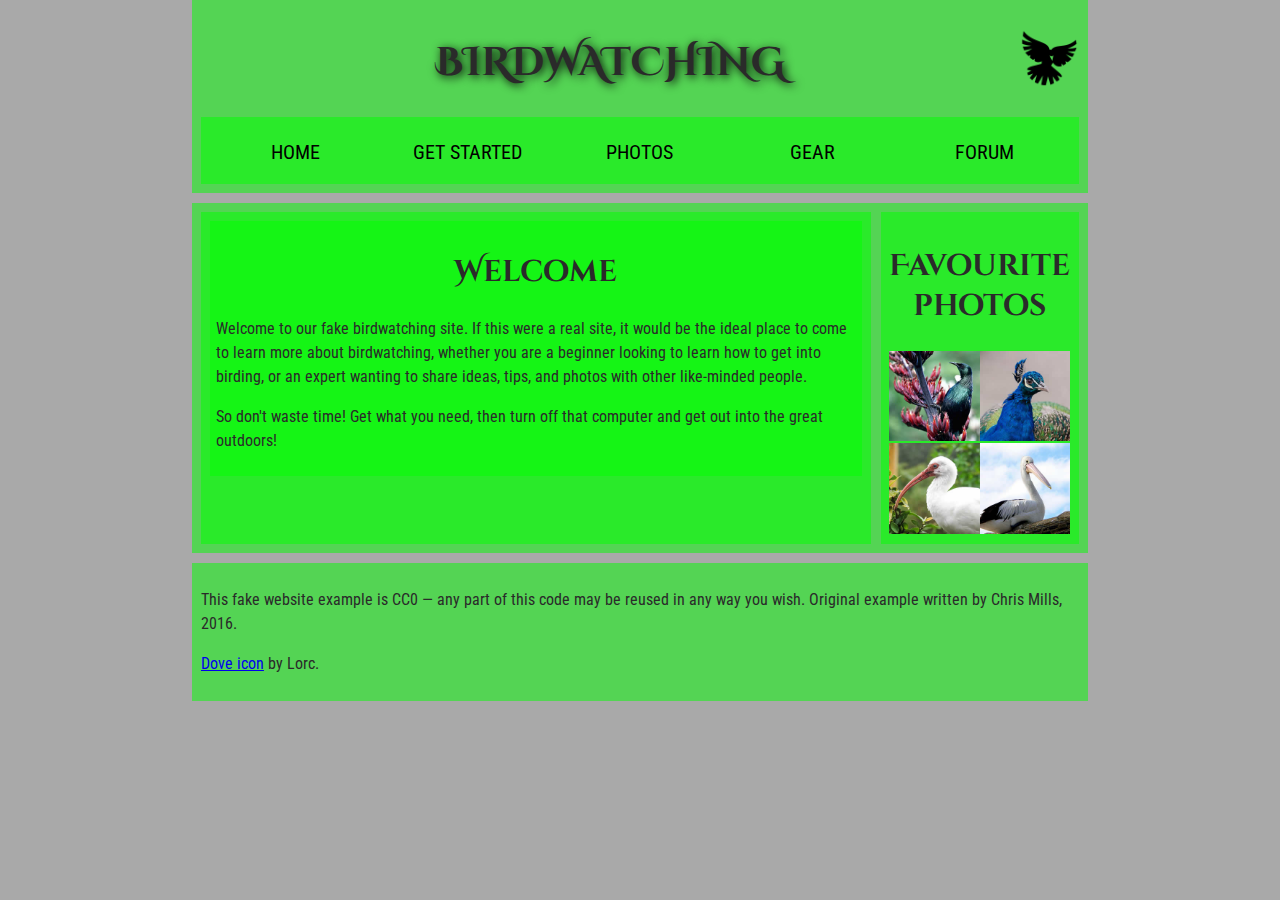
<file: MozillaDeveloperNetwork/HTML/StructuringAPageOfContent/index.html>
<!DOCTYPE html>
<html lang="en">

<head>
  <meta charset="utf-8">

  <link href="https://fonts.googleapis.com/css?family=Roboto+Condensed:300%7CCinzel+Decorative:700" rel="stylesheet">
  <link rel="stylesheet" href="style.css">

  <title>Birdwatching</title>

  <!--[if lt IE 9]>
      <script src="https://cdnjs.cloudflare.com/ajax/libs/html5shiv/3.7.3/html5shiv.js"></script>
    <![endif]-->
</head>

<body>
  <header>
    <h1>Birdwatching</h1>

    <img src="dove.png" alt="a simple dove logo">

    <nav>
      <ul>
        <li><span>Home</span></li>
        <li><a href="#">Get started</a></li>
        <li><a href="#">Photos</a></li>
        <li><a href="#">Gear</a></li>
        <li><a href="#">Forum</a></li>
      </ul>
    </nav>
  </header>

  <main>
    <article>
      <section>
        <h2>Welcome</h2>

        <p>Welcome to our fake birdwatching site. If this were a real site, it would be the ideal place to come to learn
          more
          about birdwatching, whether you are a beginner looking to learn how to get into birding, or an expert wanting
          to
          share ideas, tips, and photos with other like-minded people.</p>

        <p>So don't waste time! Get what you need, then turn off that computer and get out into the great outdoors!</p>
      </section>
    </article>

    <aside>
      <h2>Favourite photos</h2>

      <a href="favorite-1.jpg"><img src="favorite-1_th.jpg"
          alt="Small black bird, black claws, long black slender beak, links to larger version of the image"></a>
      <a href="favorite-2.jpg"><img src="favorite-2_th.jpg"
          alt="Top half of a pretty bird with bright blue plumage on neck, light colored beak, blue headdress, links to larger version of the image"></a>
      <a href="favorite-3.jpg"><img src="favorite-3_th.jpg"
          alt="Top half of a large bird with white plumage, very long curved narrow light colored break, links to larger version of the image"></a>
      <a href="favorite-4.jpg"><img src="favorite-4_th.jpg"
          alt="Large bird, mostly white plumage with black plumage on back and rear, long straight white beak, links to larger version of the image"></a>
    </aside>
  </main>

  <footer>
    <p>This fake website example is CC0 — any part of this code may be reused in any way you wish. Original example
      written by Chris Mills, 2016.</p>

    <p><a href="http://game-icons.net/lorc/originals/dove.html">Dove icon</a> by Lorc.</p>
  </footer>
</body>

</html>
</file>
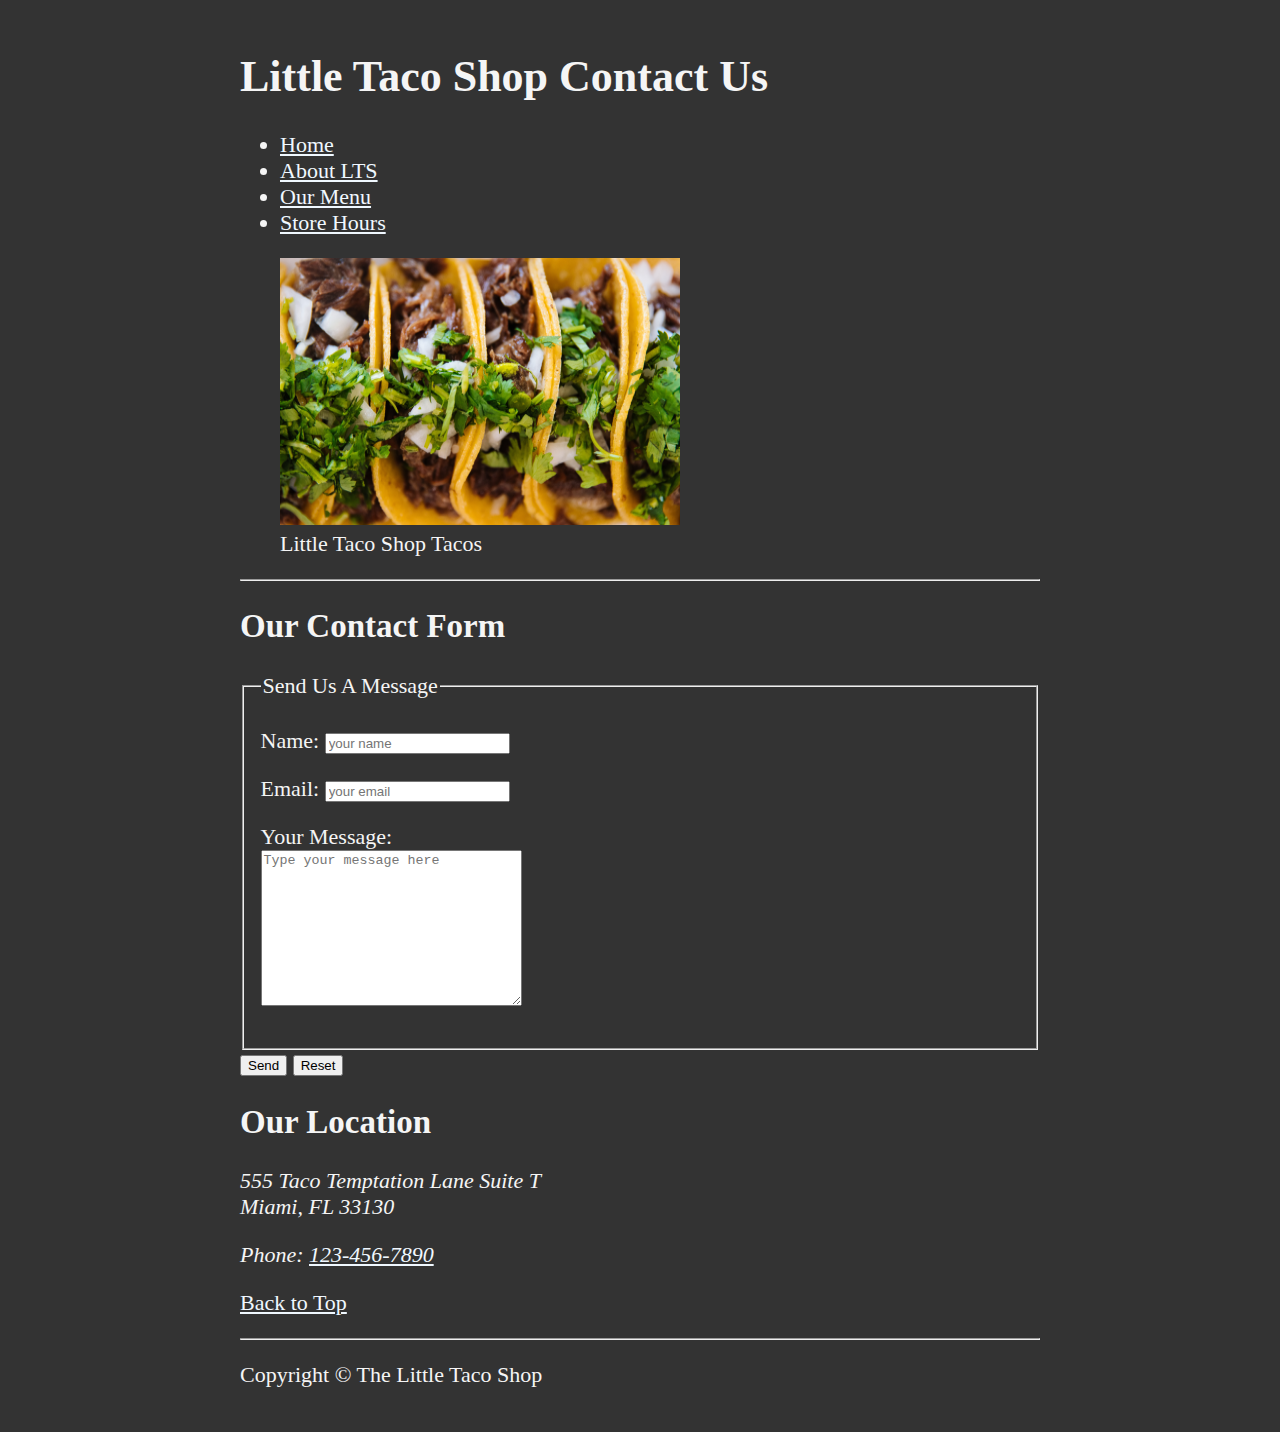
<file: FreeCodeCamp/HLTMLLittleTacoShop/contact.html>
<!DOCTYPE html>
<html lang="en">

<head>
    <meta charset="UTF-8">
    <meta name="viewport" content="width=device-width, initial-scale=1.0">
    <meta name="author" content="Livan Torrees">
    <meta name="description" content="Contact information for the Little Taco Shop">
    <title>Contact Us - LTS</title>
    <link rel="icon" href="favicon.ico" type="image/x-icon">
    <link rel="stylesheet" href="css/style.css" type="text/css">
</head>

<body>
    <header>
        <h1>Little Taco Shop Contact Us</h1>

        <nav>
            <ul>
                <li>
                    <a href="/">Home</a>
                </li>
                <li>
                    <a href="/#about">About LTS</a>
                </li>
                <li>
                    <a href="/#menu">Our Menu</a>
                </li>
                <li>
                    <a href="hours.html">Store Hours</a>
                </li>
            </ul>
        </nav>

        <figure>
            <img src="img/tacos_close_up_400x260.png" alt="Tacos Close Up" title="Tacos ready to eat!" width="400" height="267">
            <figcaption>Little Taco Shop Tacos</figcaption>
        </figure>
    </header>

    <hr>

    <main>
        <article>
            <section>
                <h2>Our Contact Form</h2>
                <form action="https://httpbin.org/post" method="post">
                    <fieldset>
                        <legend>Send Us A Message</legend>
                        <p>
                            <label for="name">Name:</label>
                            <input type="text" id="name" name="name" placeholder="your name" required>
                        </p>

                        <p>
                            <label for="email">Email:</label>
                            <input type="email" id="email" name="email" placeholder="your email" required>
                        </p>

                        <p>
                            <label for="message">Your Message:</label>
                            <br>
                            <textarea name="message" id="message" placeholder="Type your message here" cols="30" rows="10"></textarea>
                        </p>
                    </fieldset>
                    <button type="submit">Send</button>
                    <button type="reset">Reset</button>
                </form>
            </section>

            <section>
                <h2>Our Location</h2>
                <address>
                    555 Taco Temptation Lane Suite T<br>
                    Miami, FL 33130
                </address>
                <p>
                    <em>Phone: <a href="tel:+13055551234">123-456-7890</a></em>
                </p>
            </section>
            <p>
               <a href="#">Back to Top</a>
           </p>
        </article>
        
        <hr>

        <footer>
            <p>Copyright &copy; The Little Taco Shop</p>
        </footer>
    </main>
</body>

</html>
</file>
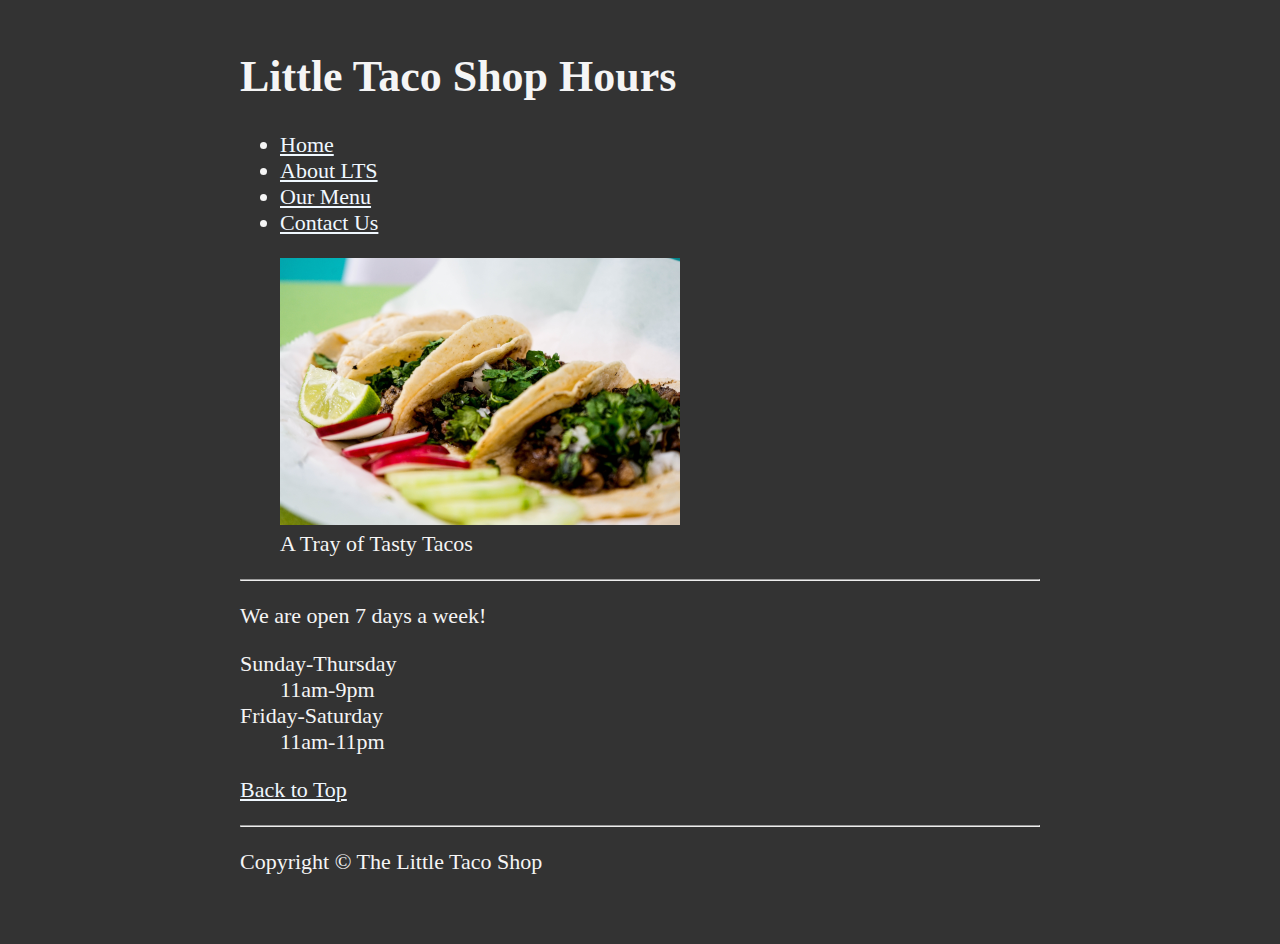
<file: FreeCodeCamp/HLTMLLittleTacoShop/hours.html>
<!DOCTYPE html>
<html lang="en">

<head>
    <meta charset="UTF-8">
    <meta name="viewport" content="width=device-width, initial-scale=1.0">
    <meta name="author" content="Livan Torrees">
    <meta name="description" content="Store Hours for the Little Taco Shop">
    <title>Store Hours - LTS</title>
    <link rel="icon" href="favicon.ico" type="image/x-icon">
    <link rel="stylesheet" href="css/style.css" type="text/css">
</head>

<body>
    <header>
        <h1>Little Taco Shop Hours</h1>

        <nav>
            <ul>
                <li>
                    <a href="/">Home</a>
                </li>
                <li>
                    <a href="/#about">About LTS</a>
                </li>
                <li>
                    <a href="/#menu">Our Menu</a>
                </li>
                <li>
                    <a href="contact.html">Contact Us</a>
                </li>
            </ul>
        </nav>

        <figure>
            <img src="img/tacos_tray_400x267.png" alt="Tacos Tray" title="We Love Trays of Tacos!" width="400" height="267">
            <figcaption>A Tray of Tasty Tacos</figcaption>
        </figure>
    </header>

    <hr>

    <main>
        <article>
            <section>
                <p>
                    We are open 7 days a week!
                </p>

                <dl>
                    <dt>Sunday-Thursday</dt>
                    <dd><time datetime="11:00">11am</time>-<time datetime="21:00">9pm</time></dd>

                    <dt>Friday-Saturday</dt>
                    <dd><time datetime="11:00">11am</time>-<time datetime="23:00">11pm</time></dd>
                </dl>
            </section>
            <p>
                <a href="#">Back to Top</a>
            </p>
        </article>

        <hr>

        <footer>
            <p>Copyright &copy; The Little Taco Shop</p>
        </footer>
    </main>
</body>

</html>
</file>
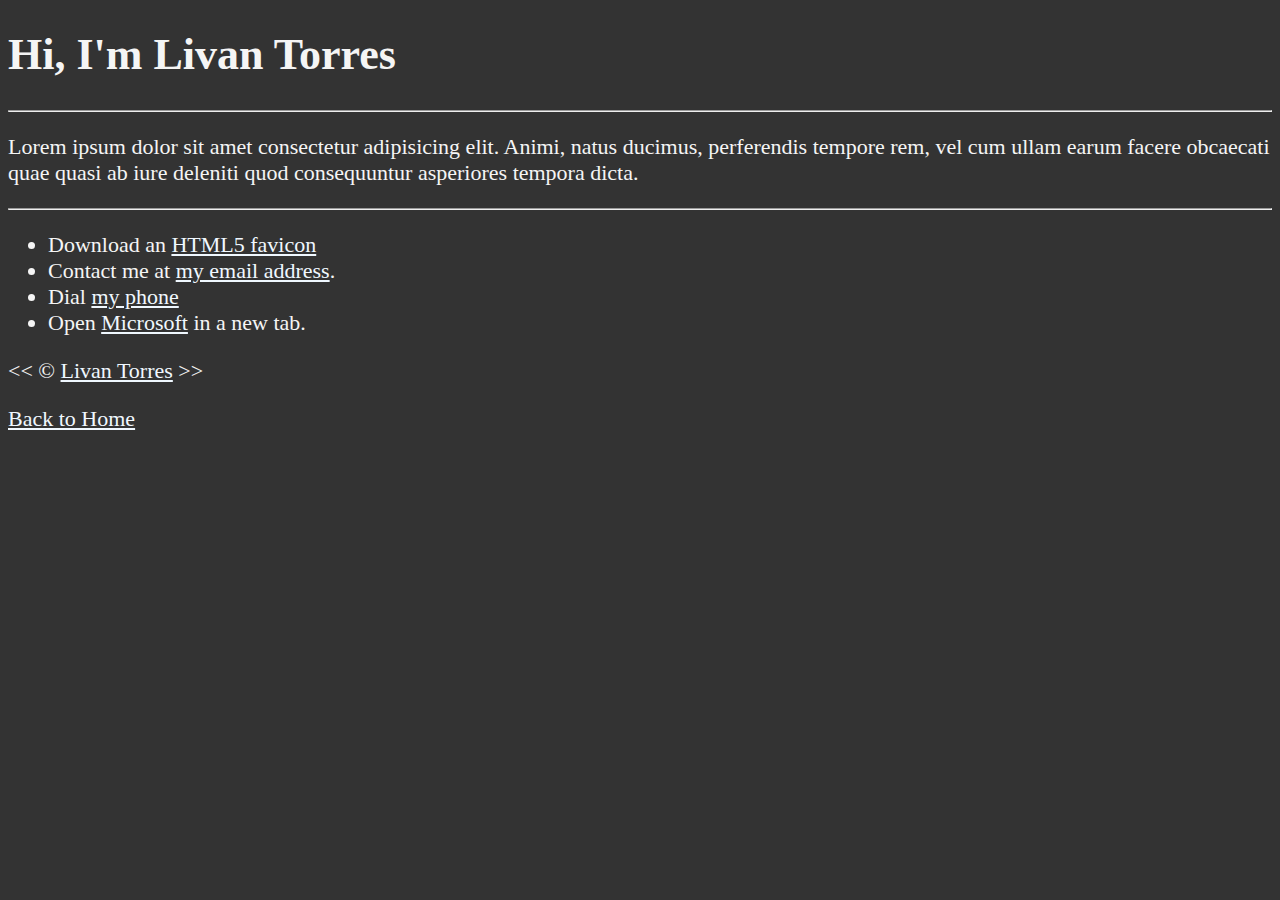
<file: FreeCodeCamp/HTML/about.html>
<!DOCTYPE html>
<html lang="en">

<head>
    <meta charset="utf-8">
    <meta name="author" content="Livan Torres">
    <meta name="description" content="Hi, I'm Livan Torres. This page is about me.">
    <title>About Me</title>
    <link rel="icon" href="html5.png" type="image/x-icon">
    <link rel="stylesheet" href="main.css" type="text/css">
    <meta name="viewport" content="width=device-width, initial-scale=1.0">
</head>

<body>
    <h1>Hi, I'm Livan Torres</h1>

    <hr>

    <p>Lorem ipsum dolor sit amet consectetur adipisicing elit. Animi, natus ducimus, perferendis tempore rem, vel cum
        ullam earum facere obcaecati quae quasi ab iure deleniti quod consequuntur asperiores tempora dicta.</p>

    <hr>

    <ul>
        <li>Download an <a href="html5.png" download>HTML5 favicon</a></li>
        <li>
            Contact me at <a href="mailto:tojkuv@outlook.com">my email address</a>.
        </li>
        <li>
            Dial <a href="tel:+1234567890">my phone</a>
        </li>
        <li>
            Open <a href="https://www.microsoft.com/" target="_blank" rel="noopener">Microsoft</a> in a new tab. 
        </li>
    </ul>

    &lt;&lt; &copy; <a href="about.html">Livan Torres</a> &gt;&gt;

    <p>
        <a href="/">Back to Home</a>
    </p>
</body>

</html>
</file>
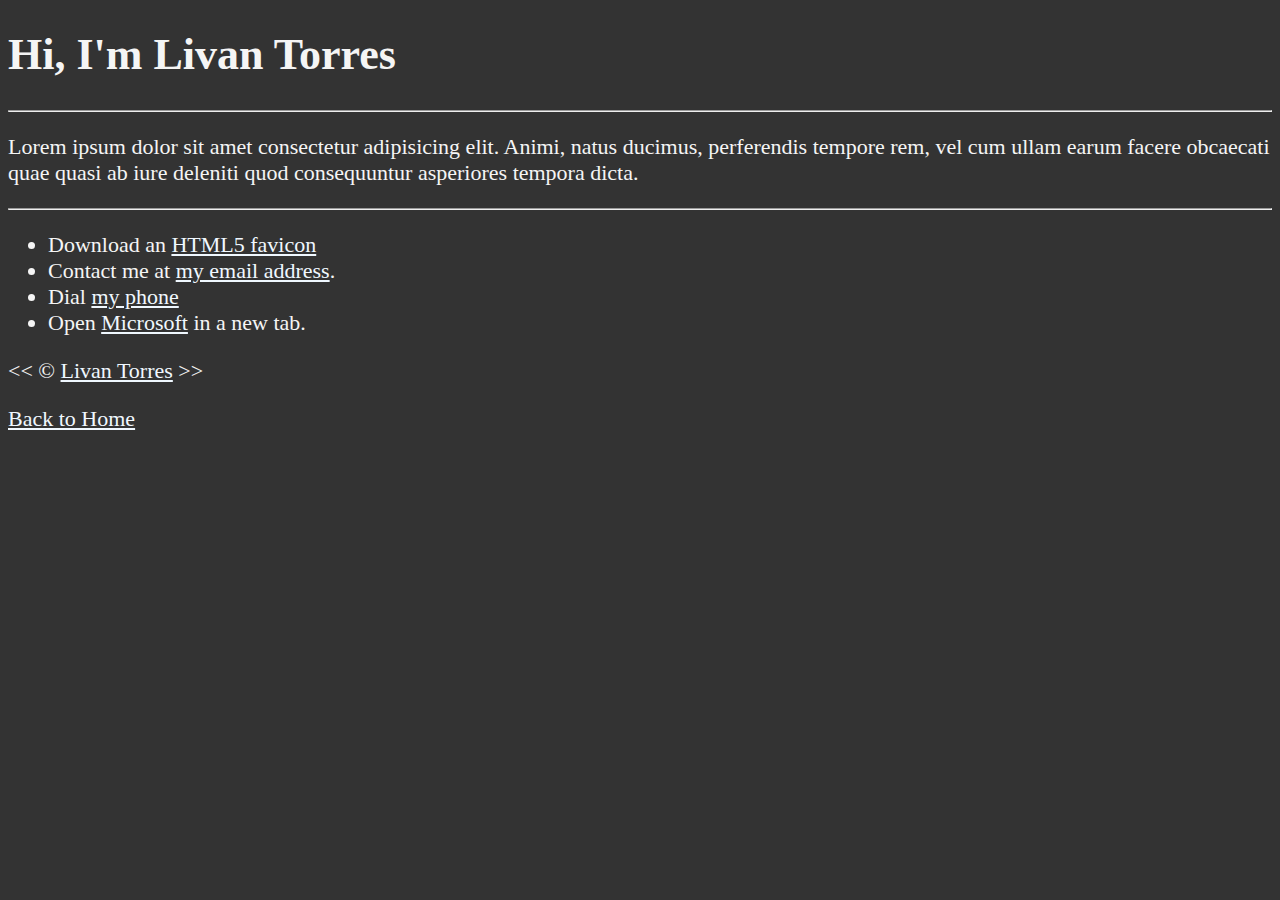
<file: FreeCodeCamp/HTMLCourse/about.html>
<!DOCTYPE html>
<html lang="en">

<head>
    <meta charset="utf-8">
    <meta name="author" content="Livan Torres">
    <meta name="description" content="Hi, I'm Livan Torres. This page is about me.">
    <title>About Me</title>
    <link rel="icon" href="html5.png" type="image/x-icon">
    <link rel="stylesheet" href="main.css" type="text/css">
    <meta name="viewport" content="width=device-width, initial-scale=1.0">
</head>

<body>
    <h1>Hi, I'm Livan Torres</h1>

    <hr>

    <p>Lorem ipsum dolor sit amet consectetur adipisicing elit. Animi, natus ducimus, perferendis tempore rem, vel cum
        ullam earum facere obcaecati quae quasi ab iure deleniti quod consequuntur asperiores tempora dicta.</p>

    <hr> 

    <ul>
        <li>Download an <a href="html5.png" download>HTML5 favicon</a></li>
        <li>
            Contact me at <a href="mailto:tojkuv@outlook.com">my email address</a>.
        </li>
        <li>
            Dial <a href="tel:+1234567890">my phone</a>
        </li>
        <li>
            Open <a href="https://www.microsoft.com/" target="_blank" rel="noopener">Microsoft</a> in a new tab. 
        </li>
    </ul>

    &lt;&lt; &copy; <a href="about.html">Livan Torres</a> &gt;&gt;

    <p>
        <a href="/">Back to Home</a>
    </p>
</body>

</html>
</file>
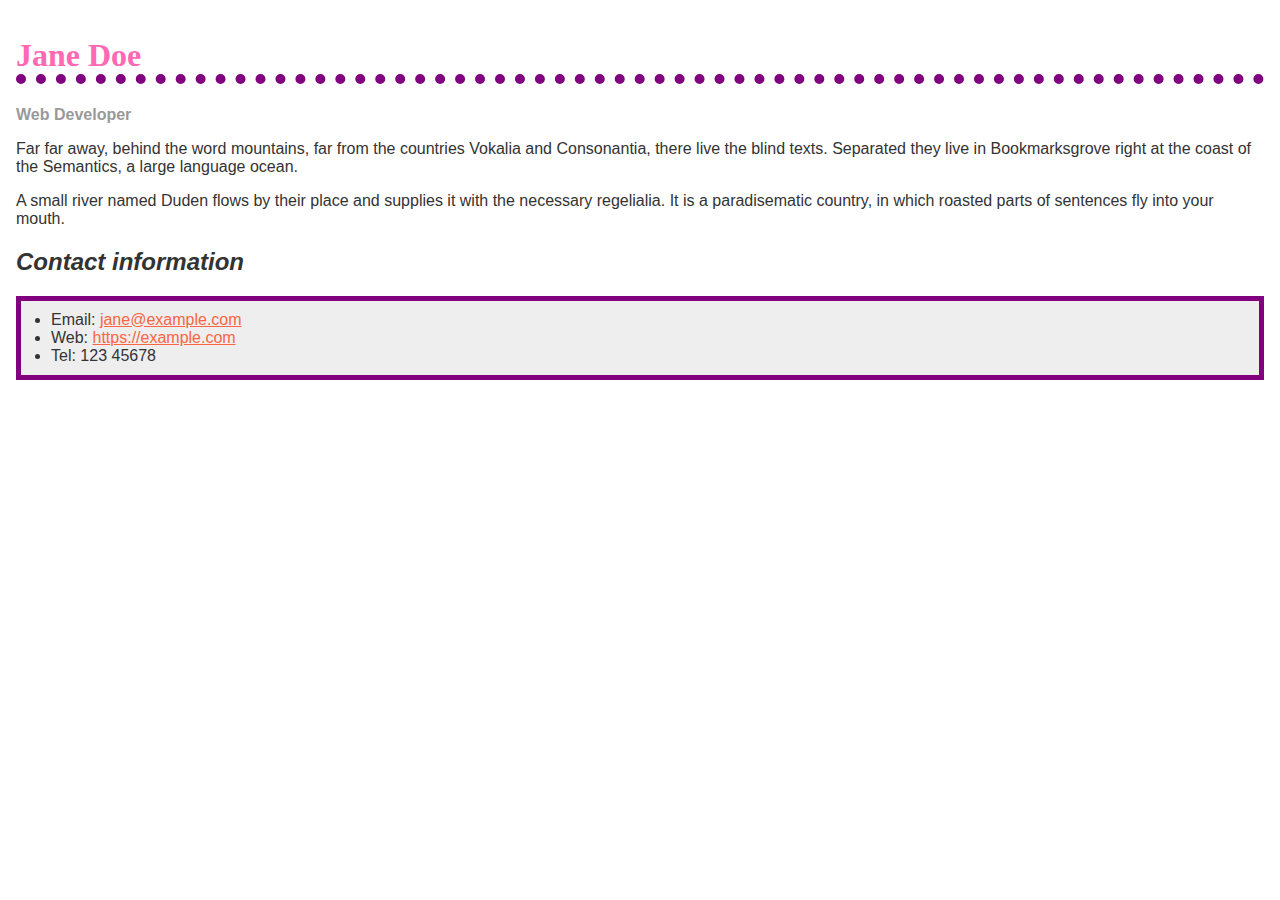
<file: MozillaDeveloperNetwork/CSS/1. CSS First Steps/StylingABiographyPage/biog-download.html>
<!doctype html>
<html lang="en">
  <head>
    <meta charset="utf-8" />
    <meta name="viewport" content="width=device-width" />

    <link rel="stylesheet" href="style.css">

    <title>Formatting a biography</title>
  </head>

  <body>
    <h1>Jane Doe</h1>
    <div class="job-title">Web Developer</div>
    <p>
      Far far away, behind the word mountains, far from the countries Vokalia
      and Consonantia, there live the blind texts. Separated they live in
      Bookmarksgrove right at the coast of the Semantics, a large language
      ocean.
    </p>

    <p>
      A small river named Duden flows by their place and supplies it with the
      necessary regelialia. It is a paradisematic country, in which roasted
      parts of sentences fly into your mouth.
    </p>

    <h2>Contact information</h2>
    <ul>
      <li>
        Email:
        <a href="mailto:jane@example.com">jane@example.com</a>
      </li>
      <li>
        Web:
        <a href="https://example.com">https://example.com</a>
      </li>
      <li>Tel: 123 45678</li>
    </ul>
  </body>
</html>
</file>
<file: FreeCodeCamp/HLTMLLittleTacoShop/css/style.css>
html {
    font-size: 22px;
}

body {
    min-height: 100vh;
    max-width: 800px;
    margin: 0 auto;
    padding: 1rem;
    border-left: 1px solid #333;
    border-right: 1px solid #333;
    background-color: #333;
    color: whitesmoke;
}

a {
    color: aliceblue;
}

a:visited {
     color: lightgray;
}

a:hover {
    color: #eee;
}

table, tr, th, td, caption {
    border: 1px solid #eee;
    font-family: 'Courier New', Courier, monospace;
    border-collapse: collapse;
    padding: 0.5rem;
}
</file>
<file: FreeCodeCamp/HTML/main.css>
html {
    font-size: 22px;
}

body {
    background-color: #333;
    color: whitesmoke;
}

a {
    color: aliceblue;
}

a:visited {
     color: lightgray;
}

a:hover {
    color: #eee;
}

table, tr, th, td, caption {
    border: 1px solid #eee;
    font-family: 'Courier New', Courier, monospace;
    border-collapse: collapse;
    padding: 0.5rem;
}
</file>
<file: FreeCodeCamp/HTMLCourse/main.css>
html {
    font-size: 22px;
}

body {
    background-color: #333;
    color: whitesmoke;
}

a {
    color: aliceblue;
}

a:visited {
     color: lightgray;
}

a:hover {
    color: #eee;
}

table, tr, th, td, caption {
    border: 1px solid #eee;
    font-family: 'Courier New', Courier, monospace;
    border-collapse: collapse;
    padding: 0.5rem;
}
</file>
<file: MozillaDeveloperNetwork/HTML/MarkingUpALetter/style.css>
body {
    max-width: 800px;
    margin: 0 auto;
  }
  
  .sender-column {
    text-align: right;
  }
  
  h1 {
    font-size: 1.5em;
  }
  
  h2 {
    font-size: 1.3em;
  }
  
  p,ul,ol,dl,address {
    font-size: 1.1em;
  }
  
  p, li, dd, dt, address {
    line-height: 1.5;
  }
</file>
<file: MozillaDeveloperNetwork/HTML/StructuringAPageOfContent/style.css>
/* || General setup */

html, body {
  margin: 0;
  padding: 0;
}

html {
  font-size: 10px;
  background-color: #a9a9a9;
}

body {
  width: 70%;
  min-width: 800px;
  margin: 0 auto;
}

/* || typography */

h1, h2, h3 {
  font-family: 'Cinzel Decorative', cursive;
  color: #2a2a2a;
}

p, input, li {
  font-family: 'Roboto Condensed', sans-serif;
  color: #2a2a2a;
}

h1 {
  font-size: 4rem;
  text-align: center;
  text-shadow: 2px 2px 10px black;
}

h2 {
  font-size: 3rem;
  text-align: center;
}

h3 {
  font-size: 2.2rem;
}

p, li {
  font-size: 1.6rem;
  line-height: 1.5;
}

/* || header layout */

header {
  margin-bottom: 10px;
  display: flex;
  flex-flow: row wrap;
}

body > * {
  background-color: red;
  padding: 1%;
}

main, header, nav, article, aside, footer, section {
  background-color: rgba(0,255,0,0.5);
  padding: 1%;
}

h1 {
  flex: 5;
  text-transform: uppercase;
}

header img {
  display: block;
  height: 60px;
  padding-top: 20.15px;
}

nav {
  height: 50px;
  flex: 100%;
  display: flex;
}

nav ul {
  padding: 0;
  list-style-type: none;
  flex: 2;
  display: flex;
}

nav li {
  display: inline;
  text-align: center;
  flex: 1;
}

nav a, nav span {
  display: inline-block;
  font-size: 2rem;
  height: 3rem;
  line-height: 1.7;
  text-transform: uppercase;
  text-decoration: none;
  color: black;

}

/* || main layout */

main {
  display: flex;
}

article, section {
  flex: 4;
}

aside {
  flex: 1;
  margin-left: 10px;
  padding: 1%;
}

aside a {
  display: block;
  float: left;
  width: 50%;
}

aside img {
  max-width: 100%;
}

footer {
  margin-top: 10px;
}
</file>
<file: MozillaDeveloperNetwork/CSS/1. CSS First Steps/StylingABiographyPage/style.css>
body {
    background-color: #fff;
    color: #333;
    font-family: Arial, Helvetica, sans-serif;
    padding: 1em;
    margin: 0;
}

h1 {
    color: hotpink;
    font-size: 2em;
    font-family: Georgia, "Times New Roman", Times, serif;
    border-bottom: 10px dotted purple;
}

h2 {
    font-size: 1.5em;
    font-style: italic;
}

.job-title {
    color: #999999;
    font-weight: bold;
}

a:link,
a:visited {
    color: #fb6542;
}

a:hover {
    text-decoration: none;
    color: green;
}

ul {
    background-color: #eeeeee;
    border: 5px solid purple;
    padding: 10px 30px 10px 30px;
}
</file>
